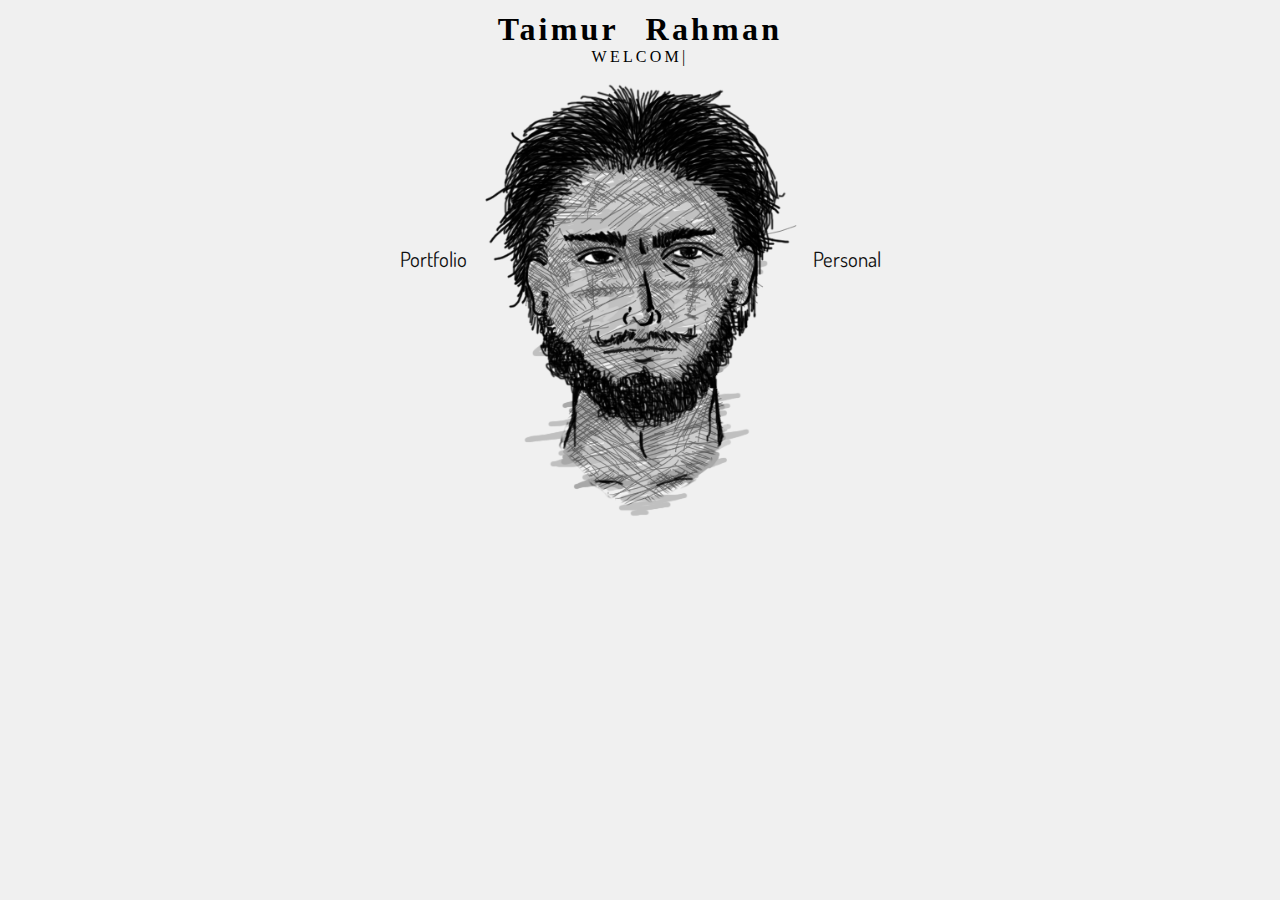
<file: index.html>
<!DOCTYPE html>

<html lang="en">
	<head>
		<!--Title-->
		<title>Taimur Rahman</title>
		<!--Metadata-->
		<meta charset="utf-8">
		<meta name="description" content="Just a website for myself.">
		<meta name="keywords" content="Taimur,Rahman,Websight">
		<meta name="author" content="Taimur Rahman">
		<meta name="viewport" content="width=device-width, initial-scale=1.0">
		<!--Favicons-->
		<link rel="apple-touch-icon" sizes="57x57" href="/Resources/icons/apple-icon-57x57.png">
		<link rel="apple-touch-icon" sizes="60x60" href="/Resources/icons/apple-icon-60x60.png">
		<link rel="apple-touch-icon" sizes="72x72" href="/Resources/icons/apple-icon-72x72.png">
		<link rel="apple-touch-icon" sizes="76x76" href="/Resources/icons/apple-icon-76x76.png">
		<link rel="apple-touch-icon" sizes="114x114" href="/Resources/icons/apple-icon-114x114.png">
		<link rel="apple-touch-icon" sizes="120x120" href="/Resources/icons/apple-icon-120x120.png">
		<link rel="apple-touch-icon" sizes="144x144" href="/Resources/icons/apple-icon-144x144.png">
		<link rel="apple-touch-icon" sizes="152x152" href="/Resources/icons/apple-icon-152x152.png">
		<link rel="apple-touch-icon" sizes="180x180" href="/Resources/icons/apple-icon-180x180.png">
		<link rel="icon" type="image/png" sizes="192x192"  href="/Resources/icons/android-icon-192x192.png">
		<link rel="icon" type="image/png" sizes="32x32" href="/Resources/icons/favicon-32x32.png">
		<link rel="icon" type="image/png" sizes="96x96" href="/Resources/icons/favicon-96x96.png">
		<link rel="icon" type="image/png" sizes="16x16" href="/Resources/icons/favicon-16x16.png">
		<link rel="manifest" href="/Resources/icons/manifest.json">
		<meta name="msapplication-TileColor" content="#ffffff">
		<meta name="msapplication-TileImage" content="/Resources/icons/ms-icon-144x144.png">
		<meta name="theme-color" content="#ffffff">
		<!--Google Fonts-->
		<link href="https://fonts.googleapis.com/css?family=Dosis|Old+Standard+TT" rel="stylesheet"> 
		<!--Font-Awesome-->
		<link rel="stylesheet" href="https://use.fontawesome.com/releases/v5.2.0/css/all.css" integrity="sha384-hWVjflwFxL6sNzntih27bfxkr27PmbbK/iSvJ+a4+0owXq79v+lsFkW54bOGbiDQ" crossorigin="anonymous">
		<!--Animate.CSS-->
		<link rel="stylesheet" href="https://cdnjs.cloudflare.com/ajax/libs/animate.css/3.7.0/animate.css" integrity="sha256-gVCm5mRCmW9kVgsSjQ7/5TLtXqvfCoxhdsjE6O1QLm8=" crossorigin="anonymous" />
		<!--My CSS-->
		<link type="text/css" rel="stylesheet" href="style.css" />
	</head>
	
	<body id="landpage">
	<!--Welcome to my websight.-->
		<div class="heading animated fadeIn">
			<h1>Taimur Rahman</h1>
			<p><span id="words"></span><span id="cursor" class="animated">|</span></p>
		</div>
		<div class="body">
			<div class="portfolio animated fadeInLeft">
				<a href="portfolio.html">Portfolio</a>
			</div>
			<div class="my-picture">
				<img alt="" class="animated fadeIn delay-3s" id="colour" width="414" src="/Resources/LAYER1.png">
				<img alt="" class="animated fadeIn" id="outline" width="414" src="/Resources/LAYER2.png">
				<img alt="" class="animated fadeIn delay-2s" id="shade" width="414" src="/Resources/LAYER3.png">
				<img alt="" class="animated fadeIn" id="eyes" width="414" src="/Resources/LAYER4.png">
				<img alt="A picture of my face that I drew" class="animated" id="done" width="414" src="/Resources/DONE.png">
			</div>
			<div class="personal animated fadeInRight">
				<a href="personal.html">Personal</a>
			</div>
		</div>
		<!--Links-->
		<div class="footer animated zoomIn">	
			<!--Github-->
			<a target="_blank" href="https://github.com/TimeRamen"><i title="Github" class="fab fa-github"></i></a>
			<!--LinkedIn-->
			<a target="_blank" href="https://www.linkedin.com/in/taimurrahman/"><i title="LinkedIn" class="fab fa-linkedin-in"></i></a>
			<!--Email-->
			<a target="_blank" href="mailto:taimurrahman98@gmail.com"><i title="Email" class="far fa-envelope"></i></a>
			<!--Telegram-->
			<a target="_blank" href="https://t.me/taimurrahman"><i title="Telegram" class="fab fa-telegram-plane"></i></a>
		</div>
		<script type="text/javascript" src="script.js"></script>
	</body>

</html>
</file>
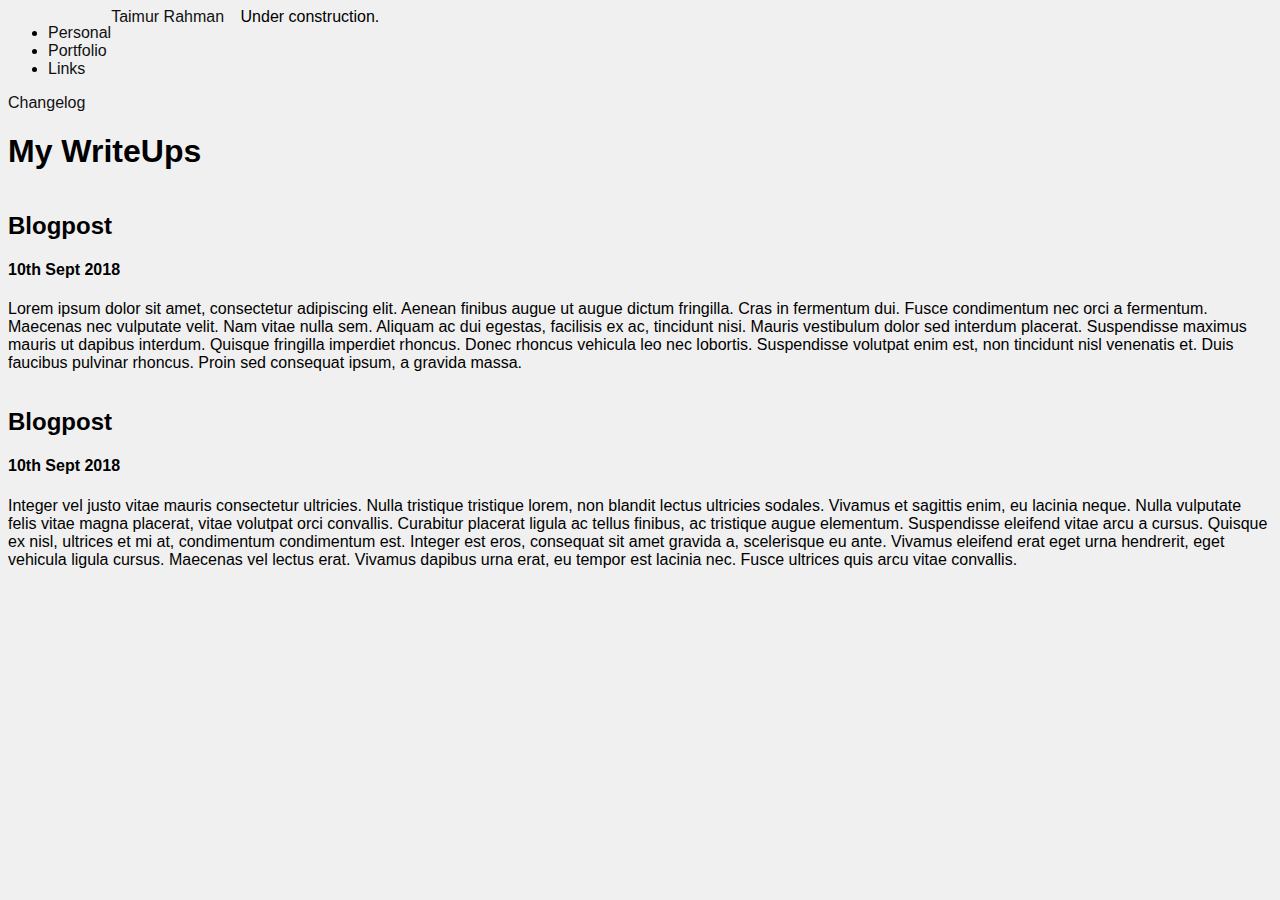
<file: blog.html>
<!DOCTYPE html>

<html>
<head>
	<!--Title-->
	<title>Taimur Rahman</title>
	<!--Metadata-->
	<meta charset="utf-8">
	<meta name="description" content="Just a website for myself.">
	<meta name="author" content="Taimur Rahman">
	<!--Favicon-->
	<link rel="shortcut icon" href="/Resources/favicon.ico" type="image/x-icon">
	<link rel="icon" href="/Resources/favicon.ico" type="image/x-icon">
	<!--Bootstrap CSS-->
	<link rel="stylesheet" href="https://stackpath.bootstrapcdn.com/bootstrap/4.1.3/css/bootstrap.min.css" integrity="sha384-MCw98/SFnGE8fJT3GXwEOngsV7Zt27NXFoaoApmYm81iuXoPkFOJwJ8ERdknLPMO" crossorigin="anonymous">
	<!--Font-Awesome-->
	<link rel="stylesheet" href="https://use.fontawesome.com/releases/v5.2.0/css/all.css" integrity="sha384-hWVjflwFxL6sNzntih27bfxkr27PmbbK/iSvJ+a4+0owXq79v+lsFkW54bOGbiDQ" crossorigin="anonymous">
	<!--Google Font Asap Condensed-->
	<link href="https://fonts.googleapis.com/css?family=Asap+Condensed" rel="stylesheet">
	<!--My CSS-->
	<link rel="stylesheet" href="style.css" type="text/css">
		
</head>
<body>
	<!--Default sticky navbar from Bootstrap-->
	<nav class="navbar navbar-expand-md navbar-dark fixed-top bg-dark">
		<div class="container">
			<!--Brand name (in this case its just my name)-->
			<a class="navbar-brand" id="title" href="index.html">Taimur Rahman</a>
			<button class="navbar-toggler" type="button" data-toggle="collapse" data-target="#navbarSupportedContent" aria-controls="navbarSupportedContent" aria-expanded="false" aria-label="Toggle navigation">
			<span class="navbar-toggler-icon"></span>
			</button>
			<!--Any thing inside this div turns into the hamburger icon when resizing-->
			<div class="collapse navbar-collapse" id="navbarSupportedContent">
				<ul class="navbar-nav mr-auto">
					<li class="nav-item">
						<!--If you are a potential friend-->
						<a class="nav-link" href="personal.html">Personal</a>
					</li>
					<li class="nav-item">
						<!--If you are a potential employer-->
						<a class="nav-link" href="portfolio.html">Portfolio</a>
						<!--Trying to implement a breadcrumb
						>
						<a class="nav-link active" href="blog">Blog</a>
						-->
					</li>
					<!--Dropright menu that I made myself :). Doesn't work with too many things inside but gets the job done with a couple icons.-->
					<li class="nav-item dropright" >
						<!--Relevant links to social media and contact-->
						<a class="nav-link dropdown-toggle" id="navbarDropdown" role="button" data-toggle="dropdown" aria-haspopup="true" aria-expanded="false">
						  Links
						</a>
						<div class="dropdown-menu" aria-labelledby="navbarDropdown" id="expandright">
							<!--Email-->
							<a href="mailto:taimurrahman98@gmail.com"><i class="far fa-envelope"></i></a>
							<!--Telegram-->
							<a href="https://t.me/taimurrahman"><i class="fab fa-telegram-plane"></i></a>
							<!--Github-->
							<a href="https://github.com/TimeRamen"><i class="fab fa-github"></i></a>
							<!--LinkedIn-->
							<a href="https://www.linkedin.com/in/taimurrahman/"><i class="fab fa-linkedin-in"></i></a>
							<!--a href="https://www.facebook.com/taimur.rahman.w">  <i class="fab fa-facebook-square"></i></a-->
							<!--a href="https://twitter.com/TaimurRahman98"><i class="fab fa-twitter"></i></a-->
							<!--a href="https://www.deviantart.com/taimurrahman"><i class="fab fa-deviantart"></i></a-->
							
						</div>
					</li>
				</ul>
				<!--Changelog-->
				<nav class="nav nav-masthead justify-content-center">
					<a class="nav-link" href="changelog.html">Changelog</a>
				</nav>
			</div>
		</div>
	</nav>
	
	
	<nav class="navbar warning">
	  <span class="warning-text">
		Under construction.
	  </span>
	</nav>
	
	
	
	<div class="container">
	
	
	
	
		<div class="jumbotron jumbosite" id="blogland">
			<h1>My WriteUps</h1>
		</div>
		
		<div class="row">
			<div class="col-md-6 blogpost">
				<h2>Blogpost</h2>
				<h4>10th Sept 2018</h4>
				<p>Lorem ipsum dolor sit amet, consectetur adipiscing elit. Aenean finibus augue ut augue dictum fringilla. Cras in fermentum dui. Fusce condimentum nec orci a fermentum. Maecenas nec vulputate velit. Nam vitae nulla sem. Aliquam ac dui egestas, facilisis ex ac, tincidunt nisi. Mauris vestibulum dolor sed interdum placerat. Suspendisse maximus mauris ut dapibus interdum. Quisque fringilla imperdiet rhoncus. Donec rhoncus vehicula leo nec lobortis. Suspendisse volutpat enim est, non tincidunt nisl venenatis et. Duis faucibus pulvinar rhoncus. Proin sed consequat ipsum, a gravida massa. </p>
			</div>
			<div class="col-md-6 blogpost">
				<h2>Blogpost</h2>
				<h4>10th Sept 2018</h4>
				<p>Integer vel justo vitae mauris consectetur ultricies. Nulla tristique tristique lorem, non blandit lectus ultricies sodales. Vivamus et sagittis enim, eu lacinia neque. Nulla vulputate felis vitae magna placerat, vitae volutpat orci convallis. Curabitur placerat ligula ac tellus finibus, ac tristique augue elementum. Suspendisse eleifend vitae arcu a cursus. Quisque ex nisl, ultrices et mi at, condimentum condimentum est. Integer est eros, consequat sit amet gravida a, scelerisque eu ante. Vivamus eleifend erat eget urna hendrerit, eget vehicula ligula cursus. Maecenas vel lectus erat. Vivamus dapibus urna erat, eu tempor est lacinia nec. Fusce ultrices quis arcu vitae convallis. </p>
			</div>
		</div>
	
	
	
	
	
	
	
	
	
	
	
	
	</div>
	
	
	
	
	
	<!--jQuery-->
	<script src="https://code.jquery.com/jquery-3.3.1.slim.min.js" integrity="sha384-q8i/X+965DzO0rT7abK41JStQIAqVgRVzpbzo5smXKp4YfRvH+8abtTE1Pi6jizo" crossorigin="anonymous"></script>
	<!--Popper-->
	<script src="https://cdnjs.cloudflare.com/ajax/libs/popper.js/1.14.3/umd/popper.min.js" integrity="sha384-ZMP7rVo3mIykV+2+9J3UJ46jBk0WLaUAdn689aCwoqbBJiSnjAK/l8WvCWPIPm49" crossorigin="anonymous"></script>
	<!--Bootstrap JS-->
	<script src="https://stackpath.bootstrapcdn.com/bootstrap/4.1.3/js/bootstrap.min.js" integrity="sha384-ChfqqxuZUCnJSK3+MXmPNIyE6ZbWh2IMqE241rYiqJxyMiZ6OW/JmZQ5stwEULTy" crossorigin="anonymous"></script>


</body>
</html>
</file>
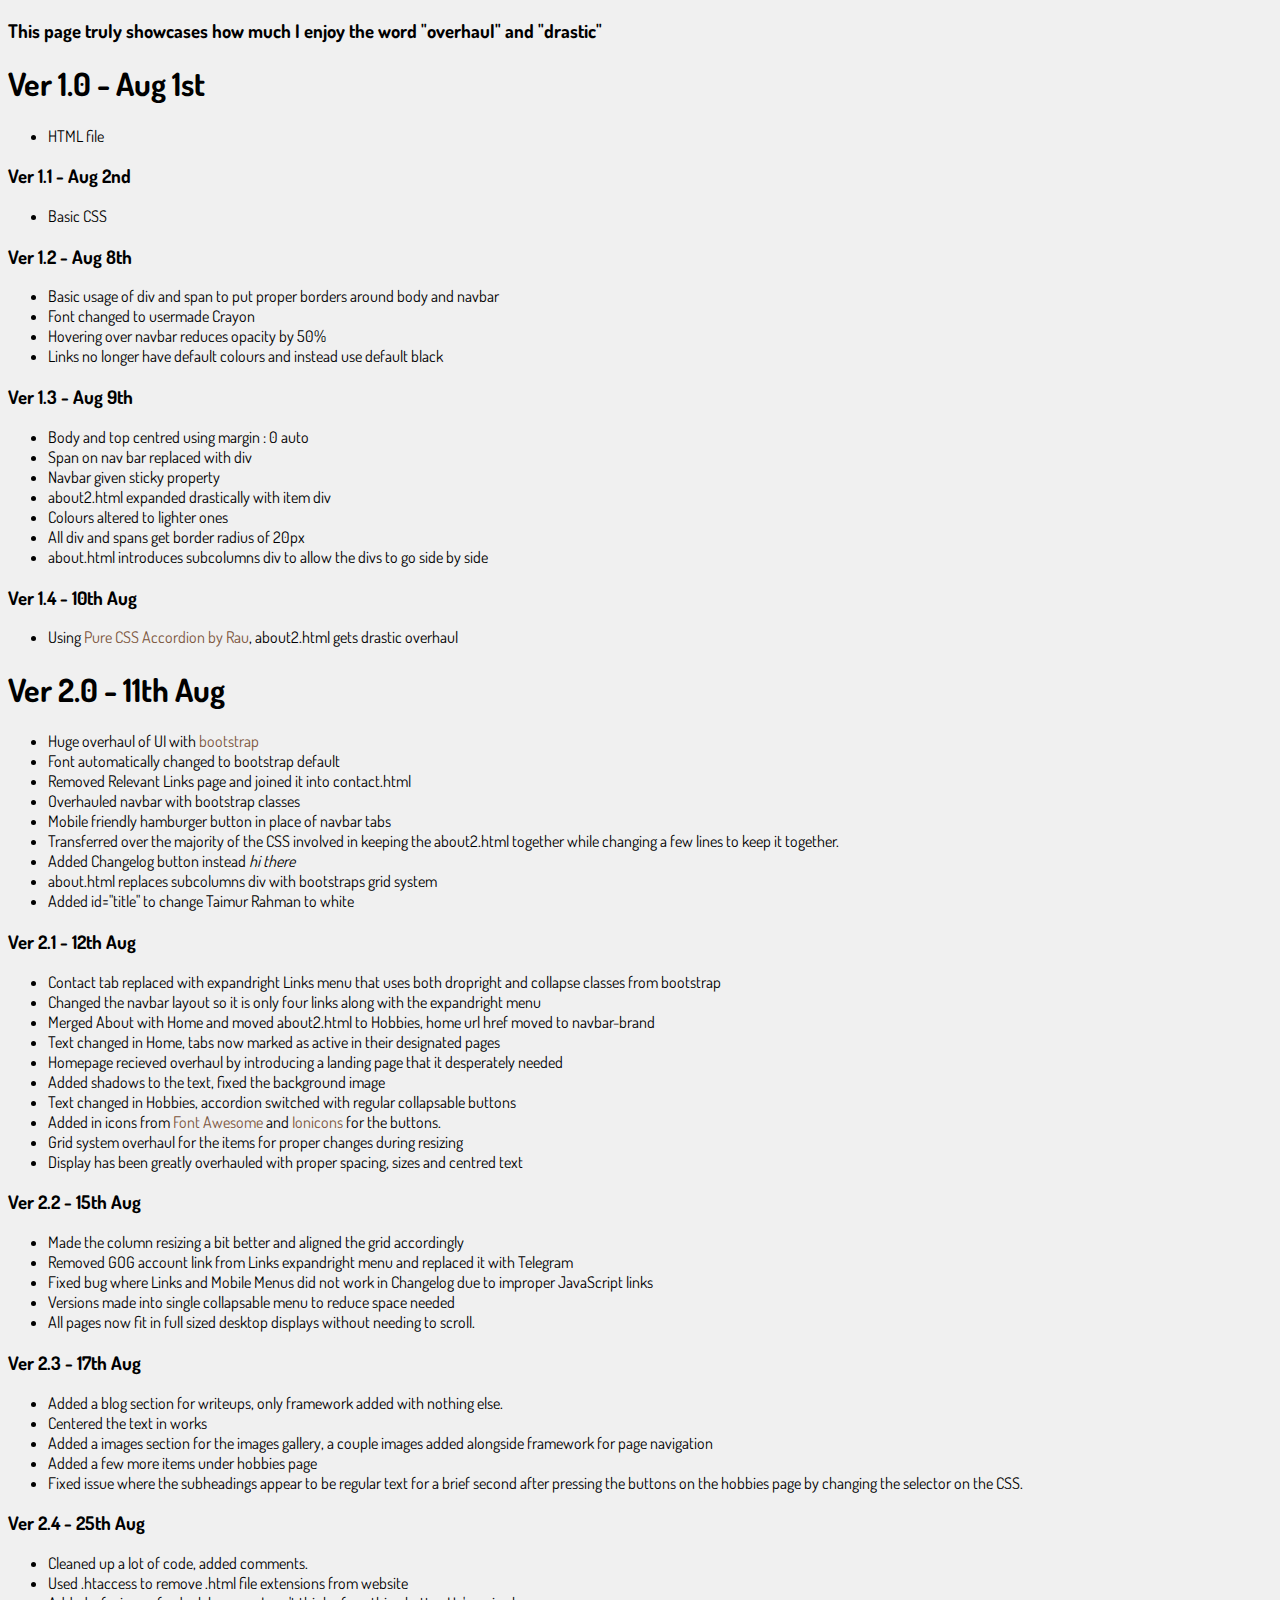
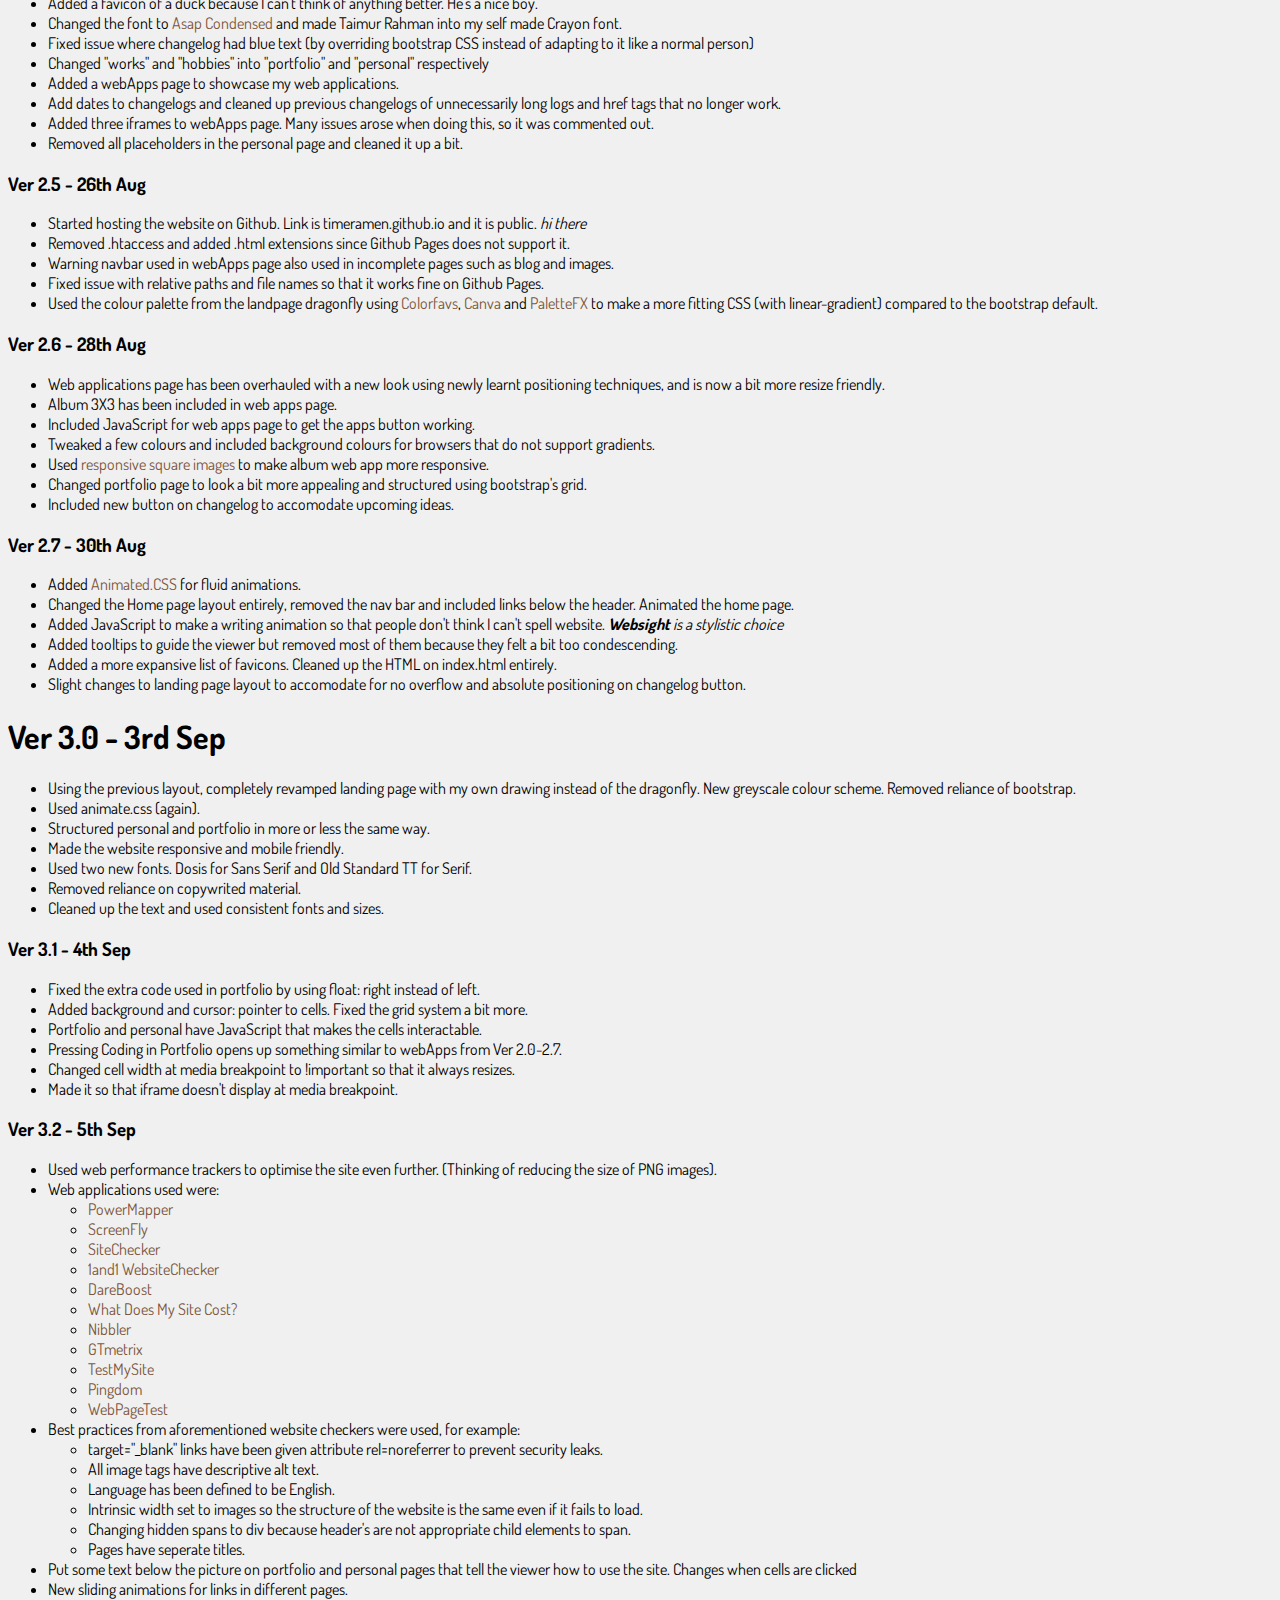
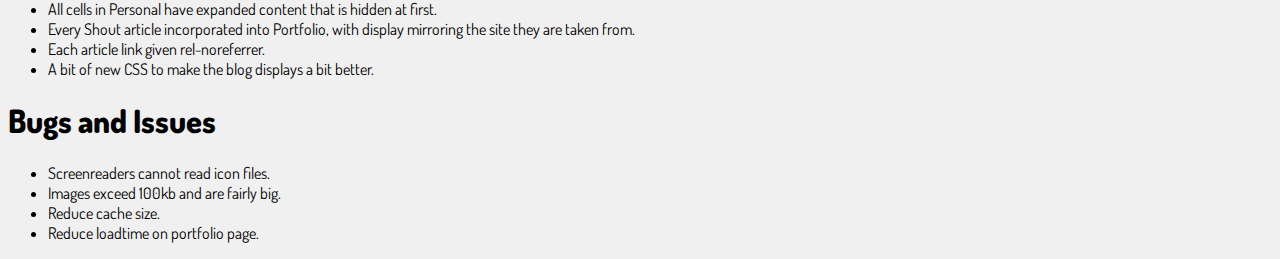
<file: changelog.html>
<!DOCTYPE html>

<html lang="en">
	<head>
		<!--Title-->
		<title>Taimur Rahman</title>
		<!--Metadata-->
		<meta charset="utf-8">
		<meta name="description" content="Just a website for myself.">
		<meta name="keywords" content="Taimur,Rahman,Websight">
		<meta name="author" content="Taimur Rahman">
		<meta name="viewport" content="width=device-width, initial-scale=1.0">
		<!--Favicons-->
		<link rel="apple-touch-icon" sizes="57x57" href="/Resources/icons/apple-icon-57x57.png">
		<link rel="apple-touch-icon" sizes="60x60" href="/Resources/icons/apple-icon-60x60.png">
		<link rel="apple-touch-icon" sizes="72x72" href="/Resources/icons/apple-icon-72x72.png">
		<link rel="apple-touch-icon" sizes="76x76" href="/Resources/icons/apple-icon-76x76.png">
		<link rel="apple-touch-icon" sizes="114x114" href="/Resources/icons/apple-icon-114x114.png">
		<link rel="apple-touch-icon" sizes="120x120" href="/Resources/icons/apple-icon-120x120.png">
		<link rel="apple-touch-icon" sizes="144x144" href="/Resources/icons/apple-icon-144x144.png">
		<link rel="apple-touch-icon" sizes="152x152" href="/Resources/icons/apple-icon-152x152.png">
		<link rel="apple-touch-icon" sizes="180x180" href="/Resources/icons/apple-icon-180x180.png">
		<link rel="icon" type="image/png" sizes="192x192"  href="/Resources/icons/android-icon-192x192.png">
		<link rel="icon" type="image/png" sizes="32x32" href="/Resources/icons/favicon-32x32.png">
		<link rel="icon" type="image/png" sizes="96x96" href="/Resources/icons/favicon-96x96.png">
		<link rel="icon" type="image/png" sizes="16x16" href="/Resources/icons/favicon-16x16.png">
		<link rel="manifest" href="/Resources/icons/manifest.json">
		<meta name="msapplication-TileColor" content="#ffffff">
		<meta name="msapplication-TileImage" content="/Resources/icons/ms-icon-144x144.png">
		<meta name="theme-color" content="#ffffff">
		<!--Google Fonts-->
		<link href="https://fonts.googleapis.com/css?family=Dosis|Old+Standard+TT" rel="stylesheet"> 
		<!--Font-Awesome-->
		<link rel="stylesheet" href="https://use.fontawesome.com/releases/v5.2.0/css/all.css" integrity="sha384-hWVjflwFxL6sNzntih27bfxkr27PmbbK/iSvJ+a4+0owXq79v+lsFkW54bOGbiDQ" crossorigin="anonymous">
		<!--Animate.CSS-->
		<link rel="stylesheet" href="https://cdnjs.cloudflare.com/ajax/libs/animate.css/3.7.0/animate.css" integrity="sha256-gVCm5mRCmW9kVgsSjQ7/5TLtXqvfCoxhdsjE6O1QLm8=" crossorigin="anonymous" />
		<!--My CSS-->
		<link type="text/css" rel="stylesheet" href="style.css" />
	</head>
	<body id="changelog">

	<!--Changelog Page-->
		<h3>This page truly showcases how much I enjoy the word "overhaul" and "drastic"</h3>
		<!--<h1>Ver 1.0-1.4</h1>-->
    			<h1>Ver 1.0 - Aug 1st</h1>
					<ul>
						<li>HTML file</li>
					</ul>
				<h3>Ver 1.1 - Aug 2nd</h3>
					<ul>
						<li>Basic CSS</li>
					</ul>
				<h3>Ver 1.2 - Aug 8th</h3>
					<ul>
						<li>Basic usage of div and span to put proper borders around body and navbar</li>
						<li>Font changed to usermade Crayon</li>
						<li>Hovering over navbar reduces opacity by 50%</li>
						<li>Links no longer have default colours and instead use default black</li>
					</ul>
				<h3>Ver 1.3 - Aug 9th</h3>
					<ul>
						<li>Body and top centred using margin : 0 auto</li>
						<li>Span on nav bar replaced with div</li>
						<li>Navbar given sticky property</li>
						<li>about2.html expanded drastically with item div</li>
						<li>Colours altered to lighter ones</li>
						<li>All div and spans get border radius of 20px</li>
						<li>about.html introduces subcolumns div to allow the divs to go side by side</li>
					</ul>
				<h3>Ver 1.4 - 10th Aug</h3>
					<ul>
						<li>Using <a target="_blank" rel=noreferrer href="https://codepen.io/raubaca/pen/PZzpVe">Pure CSS Accordion by Rau</a>, about2.html gets drastic overhaul</li>
					</ul>
			<h1>Ver 2.0 - 11th Aug</h1>
				<ul>
					<li>Huge overhaul of UI with <a target="_blank" rel=noreferrer href="https://getbootstrap.com">bootstrap</a></li>
					<li>Font automatically changed to bootstrap default</li>
					<li>Removed Relevant Links page and joined it into contact.html</li>
					<li>Overhauled navbar with bootstrap classes</li>
					<li>Mobile friendly hamburger button in place of navbar tabs</li>
					<li>Transferred over the majority of the CSS involved in keeping the about2.html together while changing a few lines to keep it together.</li>
					<li>Added Changelog button instead <em>hi there</em></li>
					<li>about.html replaces subcolumns div with bootstraps grid system</li>
					<li>Added id="title" to change Taimur Rahman to white</li>
				</ul>
				
			<h3>Ver 2.1 - 12th Aug</h3>
				<ul>
					<li>Contact tab replaced with expandright Links menu that uses both dropright and collapse classes from bootstrap</li>
					<li>Changed the navbar layout so it is only four links along with the expandright menu</li>
					<li>Merged About with Home and moved about2.html to Hobbies, home url href moved to navbar-brand</li>
					<li>Text changed in Home, tabs now marked as active in their designated pages</li>
					<li>Homepage recieved overhaul by introducing a landing page that it desperately needed</li>
					<li>Added shadows to the text, fixed the background image</li>
					<li>Text changed in Hobbies, accordion switched with regular collapsable buttons</li>
					<li>Added in icons from <a target="_blank" rel=noreferrer href="https://fontawesome.com/">Font Awesome</a> and <a target="_blank" rel=noreferrer href="https://ionicons.com/">Ionicons</a> for the buttons.</li>
					<li>Grid system overhaul for the items for proper changes during resizing</li>
					<li>Display has been greatly overhauled with proper spacing, sizes and centred text</li>
				</ul>	
			<h3>Ver 2.2 - 15th Aug</h3>
				<ul>
					<li>Made the column resizing a bit better and aligned the grid accordingly</li>
					<li>Removed GOG account link from Links expandright menu and replaced it with Telegram</li>
					<li>Fixed bug where Links and Mobile Menus did not work in Changelog due to improper JavaScript links</li>
					<li>Versions made into single collapsable menu to reduce space needed</li>
					<li>All pages now fit in full sized desktop displays without needing to scroll.</li>
				</ul>	
			<h3>Ver 2.3 - 17th Aug</h3>
				<ul>
					<li>Added a blog section for writeups, only framework added with nothing else.</li>
					<li>Centered the text in works</li>
					<li>Added a images section for the images gallery, a couple images added alongside framework for page navigation</li>
					<li>Added a few more items under hobbies page</li>
					<li>Fixed issue where the subheadings appear to be regular text for a brief second after pressing the buttons on the hobbies page by changing the selector on the CSS.</li>
				</ul>
			<h3>Ver 2.4 - 25th Aug</h3>
				<ul>
					<li>Cleaned up a lot of code, added comments.</li>
					<li>Used .htaccess to remove .html file extensions from website</li>
					<li>Added a favicon of a duck because I can't think of anything better. He's a nice boy.</li>
					<li>Changed the font to <a target="_blank" rel=noreferrer href="https://fonts.google.com/specimen/Asap+Condensed">Asap Condensed</a> and made Taimur Rahman into my self made Crayon font.</li>
					<li>Fixed issue where changelog had blue text (by overriding bootstrap CSS instead of adapting to it like a normal person)</li>
					<li>Changed "works" and "hobbies" into "portfolio" and "personal" respectively</li>
					<li>Added a webApps page to showcase my web applications.</li>
					<li>Add dates to changelogs and cleaned up previous changelogs of unnecessarily long logs and href tags that no longer work.</li>
					<li>Added three iframes to webApps page. Many issues arose when doing this, so it was commented out.</li>
					<li>Removed all placeholders in the personal page and cleaned it up a bit.</li>
				</ul>
			<h3>Ver 2.5 - 26th Aug</h3>
				<ul>
					<li>Started hosting the website on Github. Link is timeramen.github.io and it is public. <em>hi there</em></li>
					<li>Removed .htaccess and added .html extensions since Github Pages does not support it.</li>
					<li>Warning navbar used in webApps page also used in incomplete pages such as blog and images.</li>
					<li>Fixed issue with relative paths and file names so that it works fine on Github Pages.</li>
					<li>Used the colour palette from the landpage dragonfly using  <a target="_blank" rel=noreferrer href="http://www.colorfavs.com/palettes/128482/">Colorfavs</a>, <a target="_blank" rel=noreferrer href="https://www.canva.com/color-palette/">Canva</a> and <a target="_blank" rel=noreferrer href="http://www.palettefx.com/">PaletteFX</a> to make a more fitting CSS (with linear-gradient) compared to the bootstrap default.</li>
				</ul>
			<h3>Ver 2.6 - 28th Aug</h3>
				<ul>
					<li>Web applications page has been overhauled with a new look using newly learnt positioning techniques, and is now a bit more resize friendly.</li>
					<li>Album 3X3 has been included in web apps page.</li>
					<li>Included JavaScript for web apps page to get the apps button working.</li>
					<li>Tweaked a few colours and included background colours for browsers that do not support gradients.</li>
					<li>Used <a target="_blank" rel=noreferrer href="https://jsfiddle.net/mles/wsq489o0/embedded/result/">responsive square images</a> to make album web app more responsive.</li>
					<li>Changed portfolio page to look a bit more appealing and structured using bootstrap's grid.</li>
					<li>Included new button on changelog to accomodate upcoming ideas.</li>
				</ul>
			<h3>Ver 2.7 - 30th Aug</h3>
					<ul>
						<li>Added <a target="_blank" rel=noreferrer href="https://daneden.github.io/animate.css/">Animated.CSS</a> for fluid animations.</li>
						<li>Changed the Home page layout entirely, removed the nav bar and included links below the header. Animated the home page.</li>
						<li>Added JavaScript to make a writing animation so that people don't think I can't spell website. <em><strong>Websight</strong> is a stylistic choice</em></li>
						<li>Added tooltips to guide the viewer but removed most of them because they felt a bit too condescending.</li>
						<li>Added a more expansive list of favicons. Cleaned up the HTML on index.html entirely.</li>
						<li>Slight changes to landing page layout to accomodate for no overflow and absolute positioning on changelog button.</li>
					</ul>
			<h1>Ver 3.0 - 3rd Sep</h1>
				<ul>
					<li>Using the previous layout, completely revamped landing page with my own drawing instead of the dragonfly. New greyscale colour scheme. Removed reliance of bootstrap.</li>
					<li>Used animate.css (again).</li>
					<li>Structured personal and portfolio in more or less the same way.</li>
					<li>Made the website responsive and mobile friendly.</li>
					<li>Used two new fonts. Dosis for Sans Serif and Old Standard TT for Serif.</li>
					<li>Removed reliance on copywrited material.</li>
					<li>Cleaned up the text and used consistent fonts and sizes.</li>
				</ul>
			<h3>Ver 3.1 - 4th Sep</h3>
				<ul>
					<li>Fixed the extra code used in portfolio by using float: right instead of left.</li>
					<li>Added background and cursor: pointer to cells. Fixed the grid system a bit more.</li>
					<li>Portfolio and personal have JavaScript that makes the cells interactable.</li>
					<li>Pressing Coding in Portfolio opens up something similar to webApps from Ver 2.0-2.7.</li>
					<li>Changed cell width at media breakpoint to !important so that it always resizes.</li>
					<li>Made it so that iframe doesn't display at media breakpoint.</li>
				</ul>
			<h3>Ver 3.2 - 5th Sep</h3>
				<ul>
					<li>Used web performance trackers to optimise the site even further. (Thinking of reducing the size of PNG images).</li>
					<li>Web applications used were:
						<ul>
							<li><a href="https://www.powermapper.com/" target="_blank" rel=noreferrer>PowerMapper</a></li>
							<li><a href="http://quirktools.com/screenfly/" target="_blank" rel=noreferrer>ScreenFly</a></li>
							<li><a href="https://sitechecker.pro/" target="_blank" rel=noreferrer>SiteChecker</a></li>
							<li><a href="https://www.1and1.com/website-checker" target="_blank" rel=noreferrer>1and1 WebsiteChecker</a></li>
							<li><a href="https://www.dareboost.com/en" target="_blank" rel=noreferrer>DareBoost</a></li>
							<li><a href="https://whatdoesmysitecost.com/" target="_blank" rel=noreferrer>What Does My Site Cost?</a></li>
							<li><a href="http://nibbler.silktide.com/en" target="_blank" rel=noreferrer>Nibbler</a></li>
							<li><a href="https://gtmetrix.com/" target="_blank" rel=noreferrer>GTmetrix</a></li>
							<li><a href="https://testmysite.withgoogle.com/intl/en-gb" target="_blank" rel=noreferrer>TestMySite</a></li>
							<li><a href="https://tools.pingdom.com/" target="_blank" rel=noreferrer>Pingdom</a></li>
							<li><a href="https://www.webpagetest.org/" target="_blank" rel=noreferrer>WebPageTest</a></li>
						</ul>
					</li>
					<li>Best practices from aforementioned website checkers were used, for example:
						<ul>
							<li>target="_blank" links have been given attribute rel=noreferrer to prevent security leaks.</li>
							<li>All image tags have descriptive alt text.</li>
							<li>Language has been defined to be English.</li>
							<li>Intrinsic width set to images so the structure of the website is the same even if it fails to load.</li>
							<li>Changing hidden spans to div because header's are not appropriate child elements to span.</li>
							<li>Pages have seperate titles.</li>
						</ul>
					</li>
					<li>Put some text below the picture on portfolio and personal pages that tell the viewer how to use the site. Changes when cells are clicked</li>
					<li>New sliding animations for links in different pages.</li>
					<li>All cells in Personal have expanded content that is hidden at first.</li>
					<li>Every Shout article incorporated into Portfolio, with display mirroring the site they are taken from.</li>
					<li>Each article link given rel-noreferrer.</li>
					<li>A bit of new CSS to make the blog displays a bit better.</li>
				</ul>
			<h1><strong>Bugs and Issues</strong></h1>
				<ul>
					<li>Screenreaders cannot read icon files.</li>
					<li>Images exceed 100kb and are fairly big.</li>
					<li>Reduce cache size.</li>
					<li>Reduce loadtime on portfolio page.</li>
				</ul>

	</body>
</html>
</file>
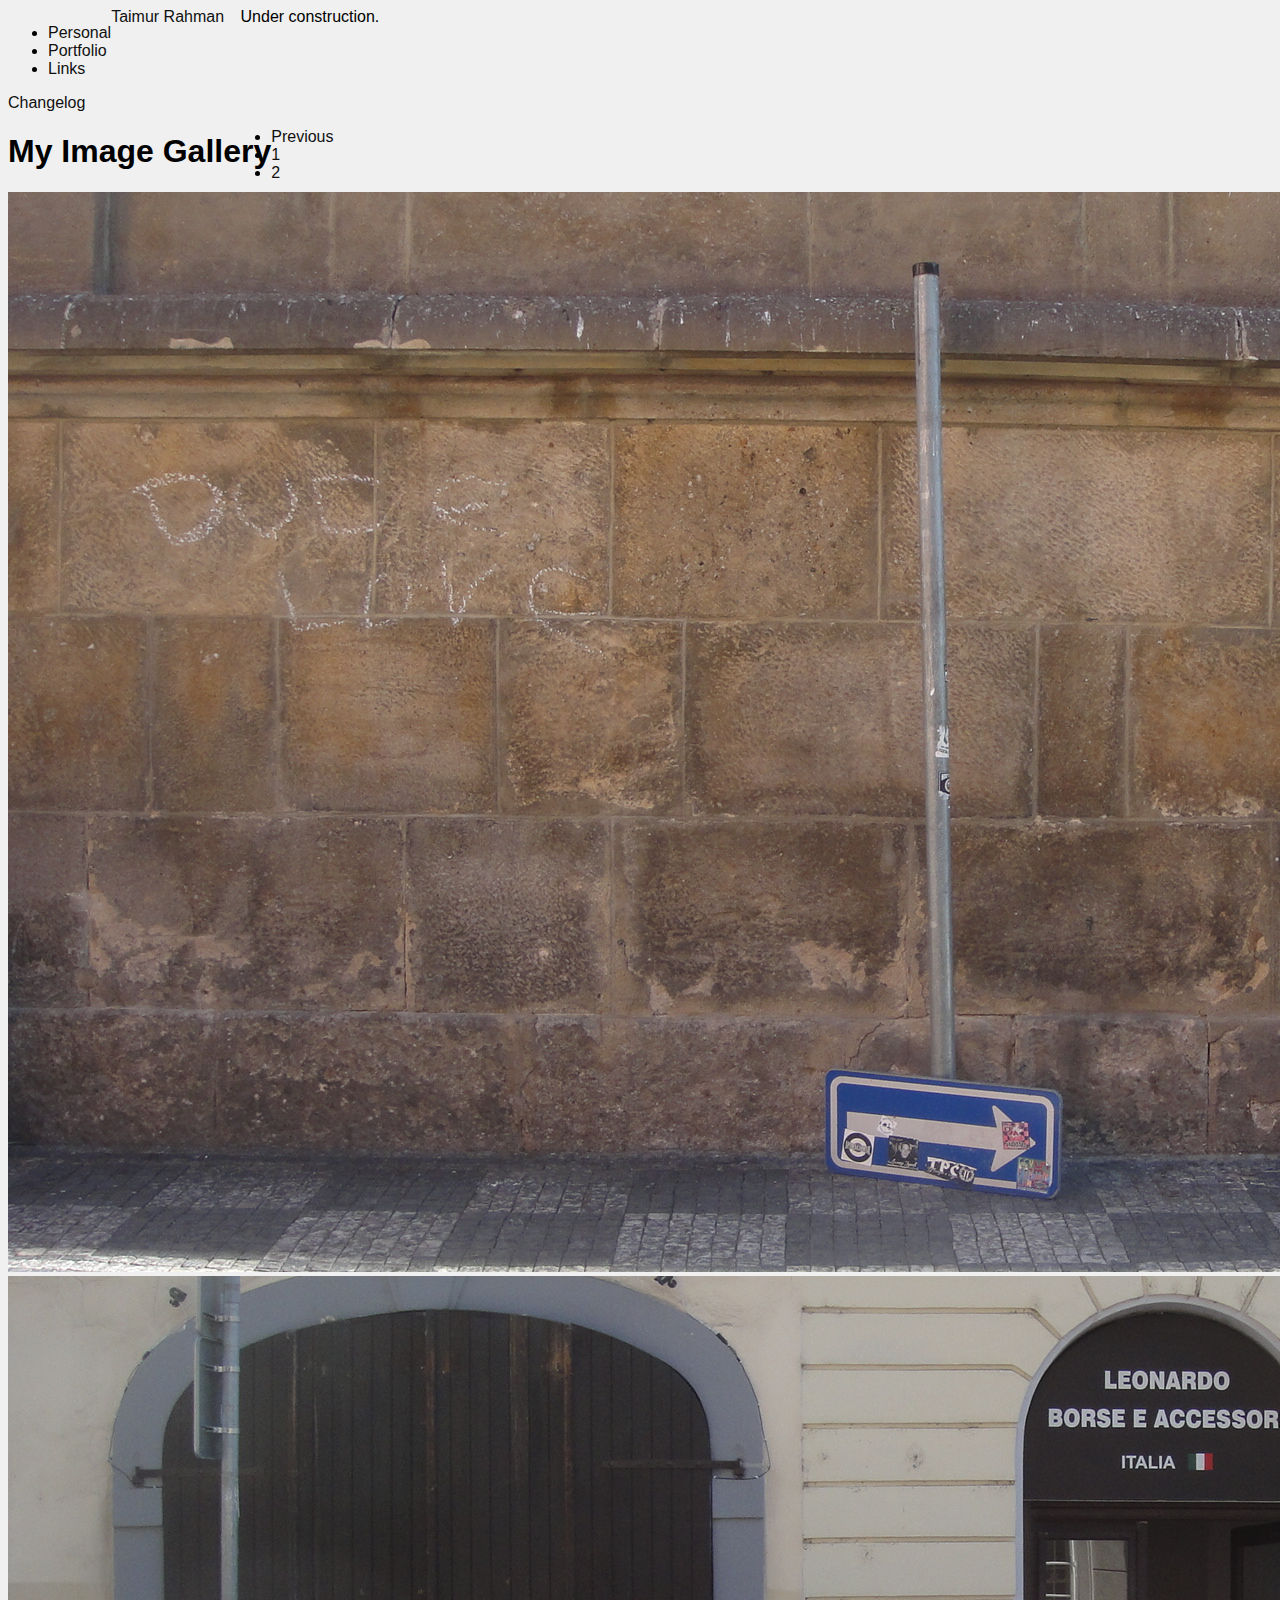
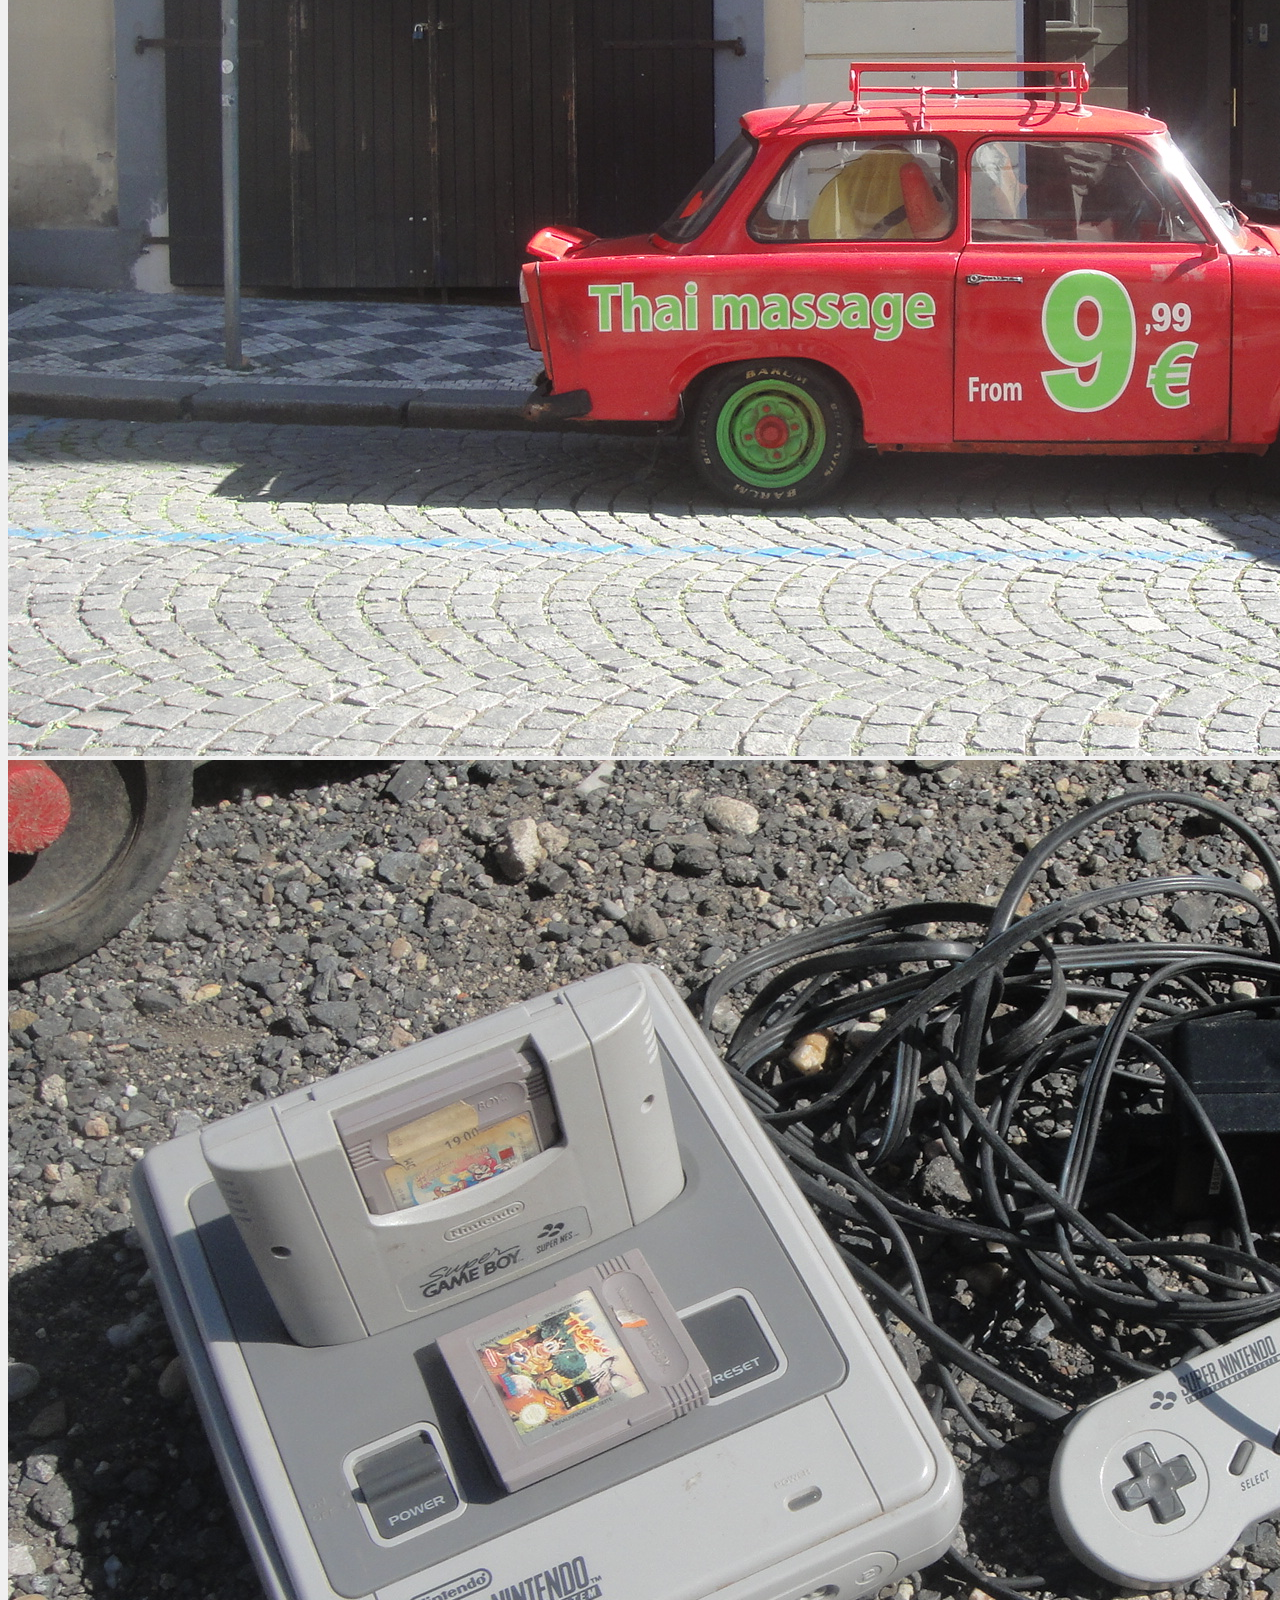
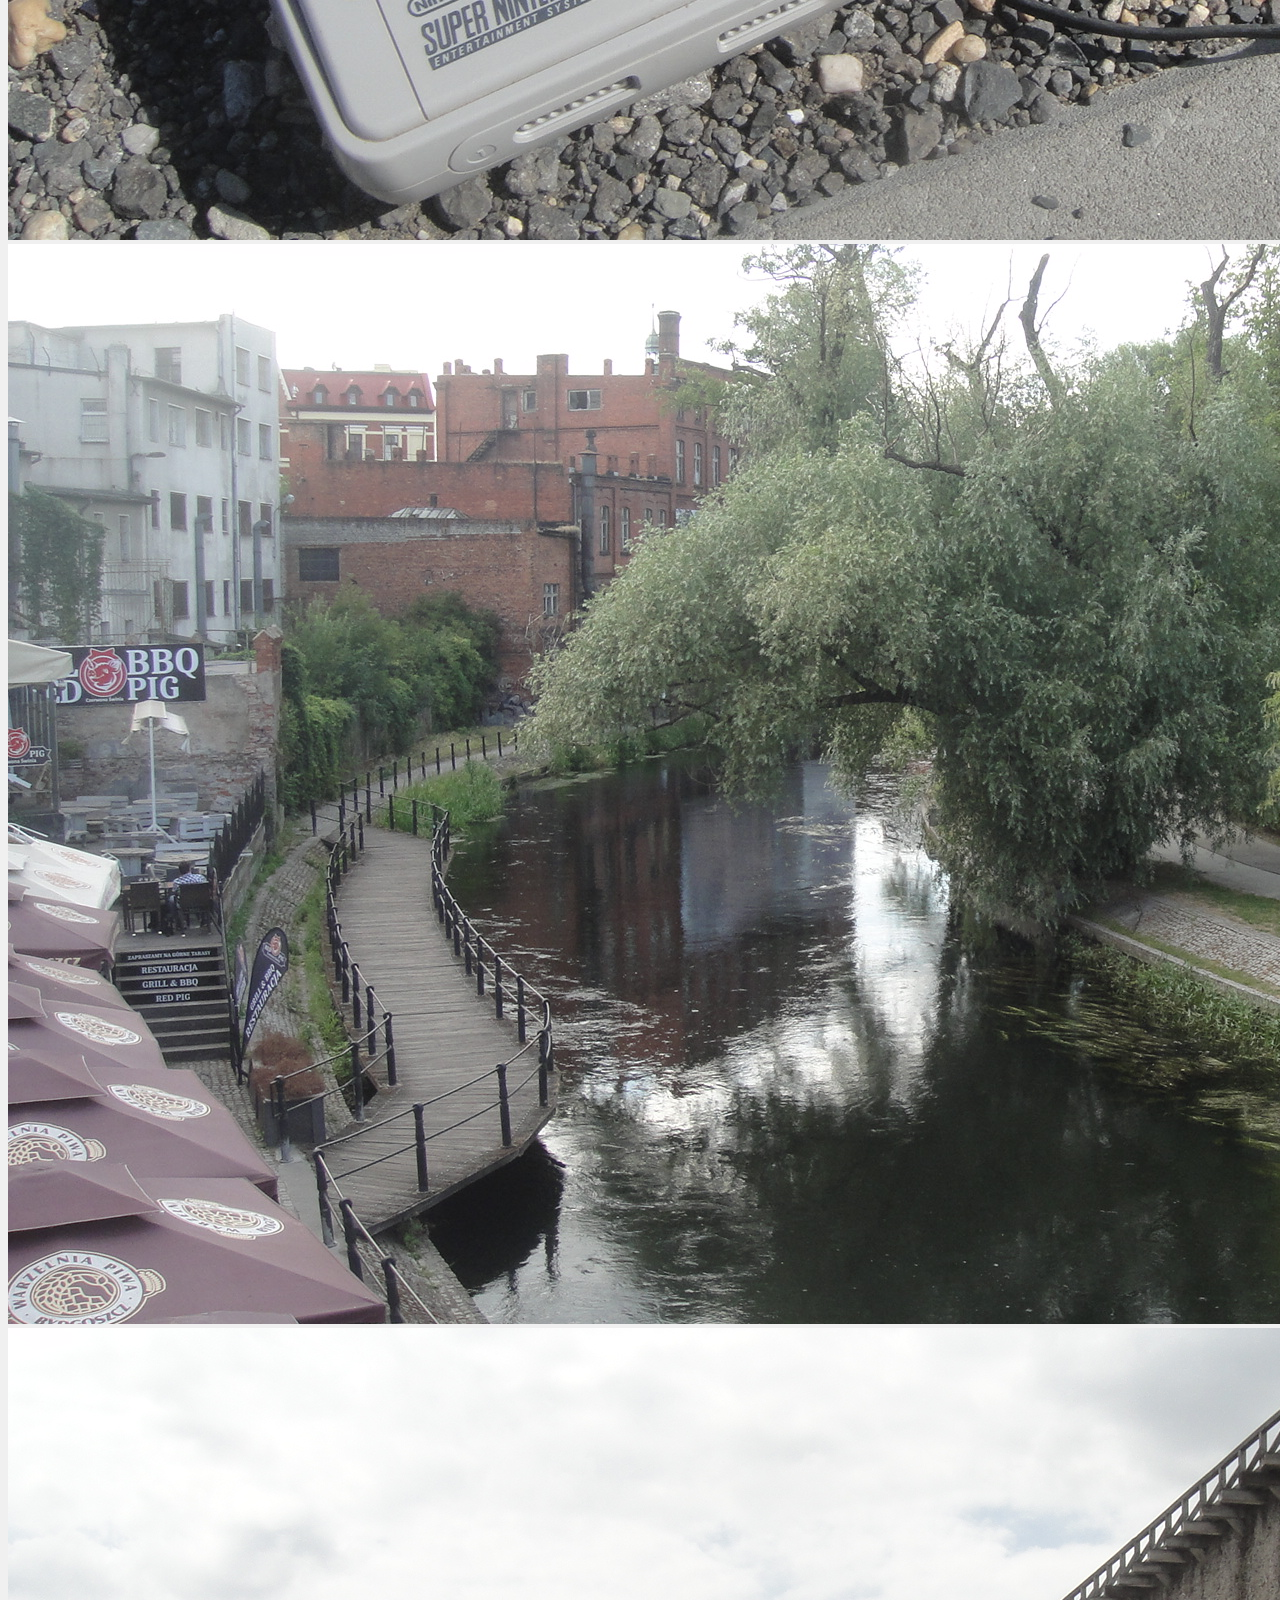
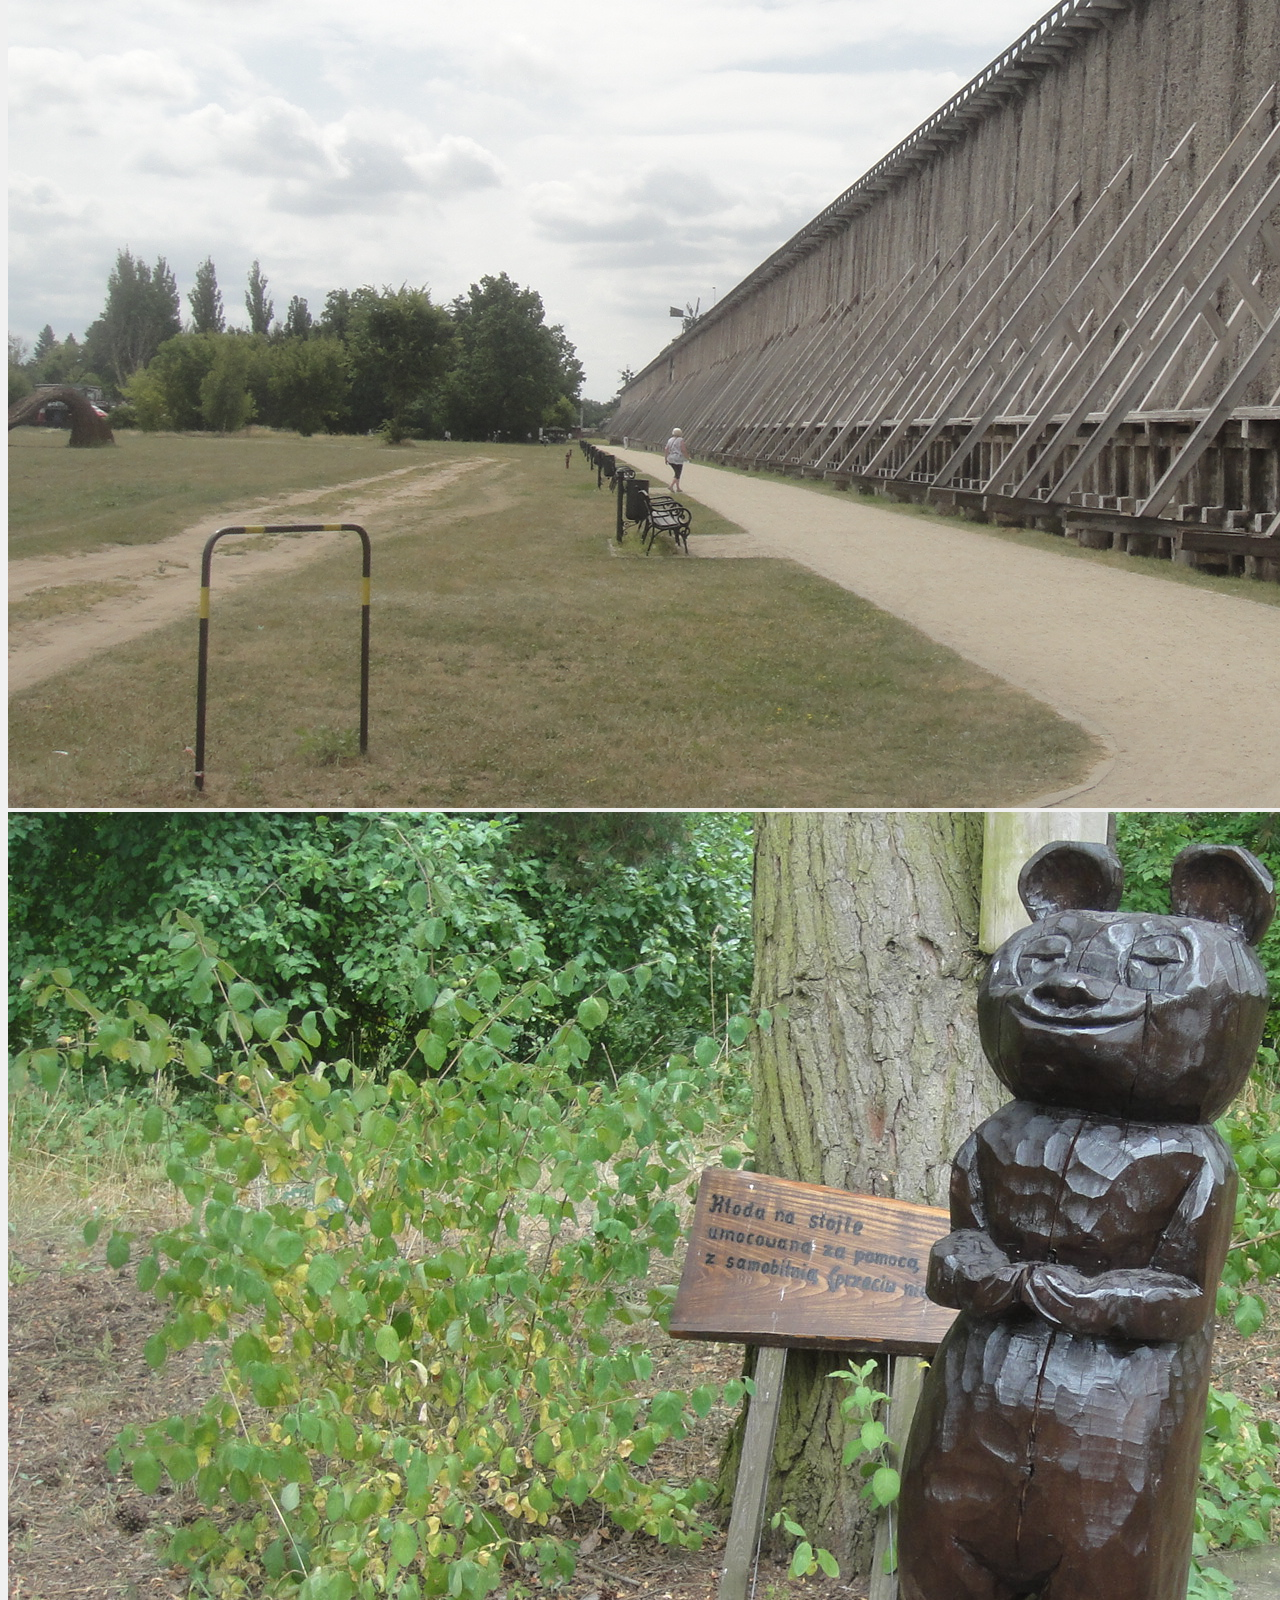
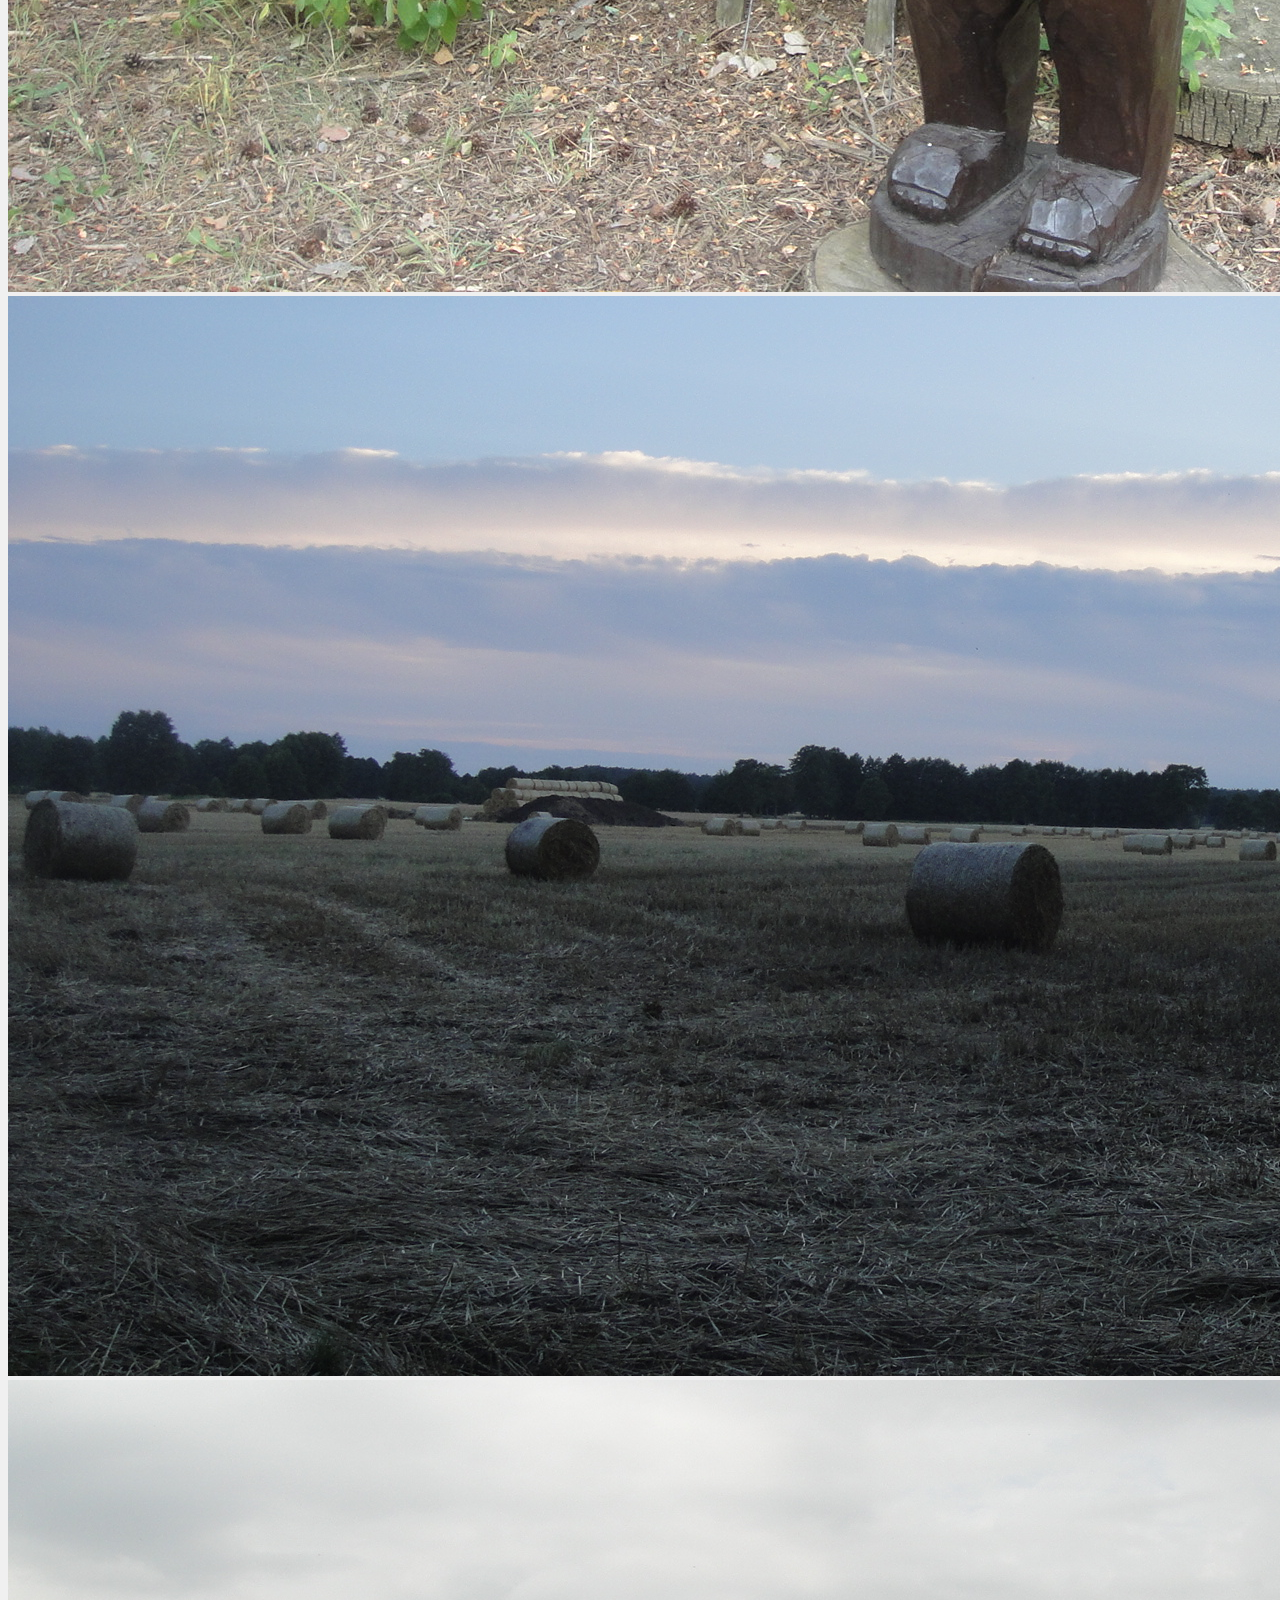
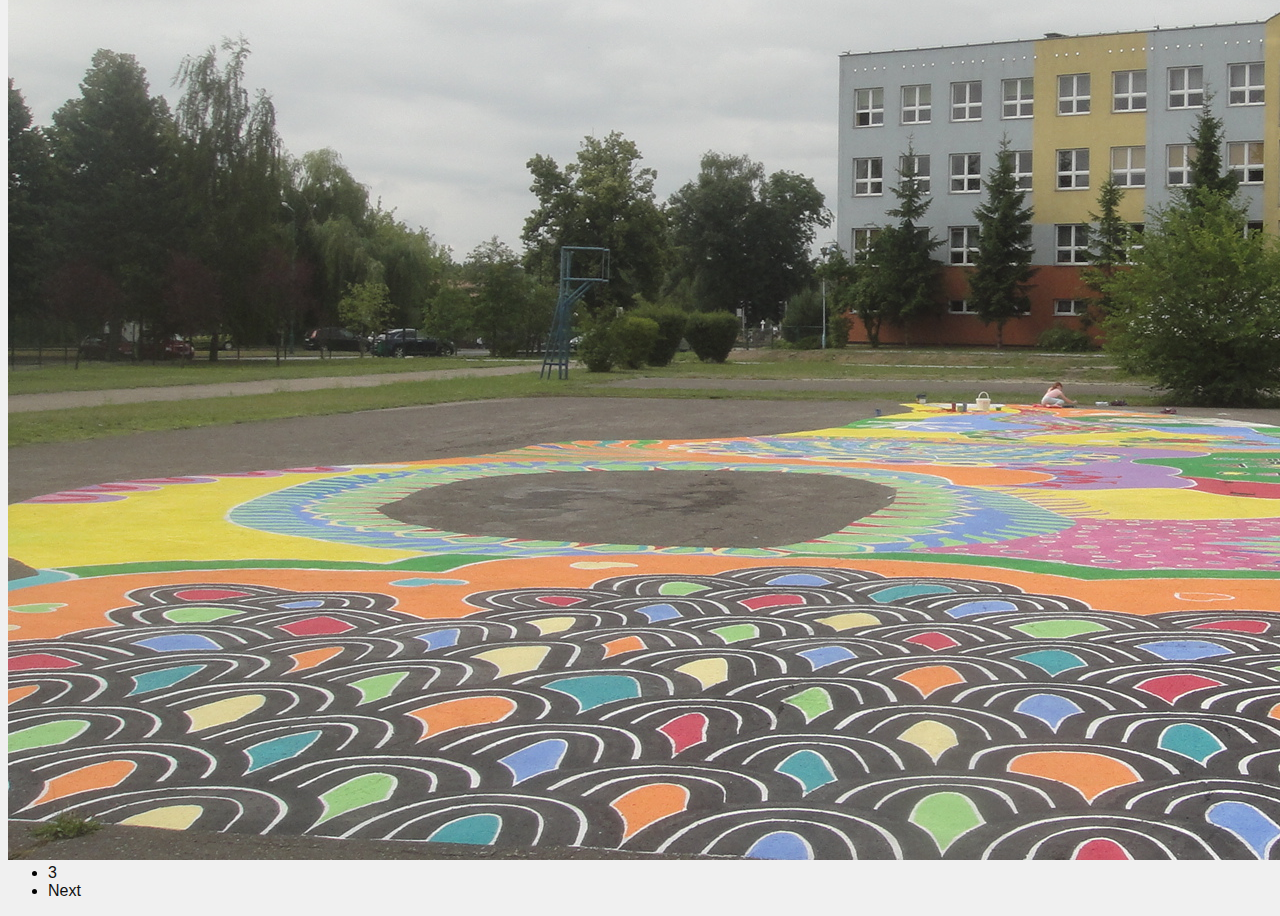
<file: images.html>
<!DOCTYPE html>

<html>
<head>
	<!--Title-->
	<title>Taimur Rahman</title>
	<!--Metadata-->
	<meta charset="utf-8">
	<meta name="description" content="Just a website for myself.">
	<meta name="author" content="Taimur Rahman">
	<!--Favicon-->
	<link rel="shortcut icon" href="/Resources/favicon.ico" type="image/x-icon">
	<link rel="icon" href="/Resources/favicon.ico" type="image/x-icon">
	<!--Bootstrap CSS-->
	<link rel="stylesheet" href="https://stackpath.bootstrapcdn.com/bootstrap/4.1.3/css/bootstrap.min.css" integrity="sha384-MCw98/SFnGE8fJT3GXwEOngsV7Zt27NXFoaoApmYm81iuXoPkFOJwJ8ERdknLPMO" crossorigin="anonymous">
	<!--Font-Awesome-->
	<link rel="stylesheet" href="https://use.fontawesome.com/releases/v5.2.0/css/all.css" integrity="sha384-hWVjflwFxL6sNzntih27bfxkr27PmbbK/iSvJ+a4+0owXq79v+lsFkW54bOGbiDQ" crossorigin="anonymous">
	<!--Google Font Asap Condensed-->
	<link href="https://fonts.googleapis.com/css?family=Asap+Condensed" rel="stylesheet">
	<!--My CSS-->
	<link rel="stylesheet" href="style.css" type="text/css">
		
</head>
<body>	
	
	
	<!--Default sticky navbar from Bootstrap-->
	<nav class="navbar navbar-expand-md navbar-dark fixed-top bg-dark">
		<div class="container">
			<!--Brand name (in this case its just my name)-->
			<a class="navbar-brand" id="title" href="index.html">Taimur Rahman</a>
			<button class="navbar-toggler" type="button" data-toggle="collapse" data-target="#navbarSupportedContent" aria-controls="navbarSupportedContent" aria-expanded="false" aria-label="Toggle navigation">
			<span class="navbar-toggler-icon"></span>
			</button>
			<!--Any thing inside this div turns into the hamburger icon when resizing-->
			<div class="collapse navbar-collapse" id="navbarSupportedContent">
				<ul class="navbar-nav mr-auto">
					<li class="nav-item">
						<!--If you are a potential friend-->
						<a class="nav-link" href="personal.html">Personal</a>
					</li>
					<li class="nav-item">
						<!--If you are a potential employer-->
						<a class="nav-link" href="portfolio.html">Portfolio</a>
						<!--Trying to implement a breadcrumb
						>
						<a class="nav-link active" href="img">Images</a>
						-->
					</li>
					<!--Dropright menu that I made myself :). Doesn't work with too many things inside but gets the job done with a couple icons.-->
					<li class="nav-item dropright" >
						<!--Relevant links to social media and contact-->
						<a class="nav-link dropdown-toggle" id="navbarDropdown" role="button" data-toggle="dropdown" aria-haspopup="true" aria-expanded="false">
						  Links
						</a>
						<div class="dropdown-menu" aria-labelledby="navbarDropdown" id="expandright">
							<!--Email-->
							<a href="mailto:taimurrahman98@gmail.com"><i class="far fa-envelope"></i></a>
							<!--Telegram-->
							<a href="https://t.me/taimurrahman"><i class="fab fa-telegram-plane"></i></a>
							<!--Github-->
							<a href="https://github.com/TimeRamen"><i class="fab fa-github"></i></a>
							<!--LinkedIn-->
							<a href="https://www.linkedin.com/in/taimurrahman/"><i class="fab fa-linkedin-in"></i></a>
							<!--a href="https://www.facebook.com/taimur.rahman.w">  <i class="fab fa-facebook-square"></i></a-->
							<!--a href="https://twitter.com/TaimurRahman98"><i class="fab fa-twitter"></i></a-->
							<!--a href="https://www.deviantart.com/taimurrahman"><i class="fab fa-deviantart"></i></a-->
							
						</div>
					</li>
				</ul>
				<!--Changelog-->
				<nav class="nav nav-masthead justify-content-center">
					<a class="nav-link" href="changelog.html">Changelog</a>
				</nav>
			</div>
		</div>
	</nav>
	
	<nav class="navbar warning">
	  <span class="warning-text">
		Under construction.
		<!--Will only work fullscreen on large monitors (1440px and up). Issues arise when resizing due to positioning of iframe.-->
	  </span>
	</nav>

	<!--Images Site-->
	<div class="container">
		
			
		<div class="jumbotron jumbosite" id="imgland">
			<h1>My Image Gallery</h1>
		</div>
		
		<div class="row justify-content-center align-items-center">
			<div class="col-md-3 col-sm-6">
				<img class="img-thumbnail" src="/Resources/DSC00179.JPG">
			</div>
			<div class="col-md-3 col-sm-6">
				<img class="img-thumbnail" src="/Resources/DSC00206.JPG">
			</div>
			<div class="col-md-3 col-sm-6">
				<img class="img-thumbnail" src="/Resources/DSC00272.JPG">	
			</div>
			<div class="col-md-3 col-sm-6">
				<img class="img-thumbnail" src="/Resources/DSC00321.JPG">	
			</div>
			<div class="col-md-3 col-sm-6">
				<img class="img-thumbnail" src="/Resources/DSC00369.JPG">	
			</div>
			<div class="col-md-3 col-sm-6">
				<img class="img-thumbnail" src="/Resources/DSC00379.JPG">
			</div>
			<div class="col-md-3 col-sm-6">
				<img class="img-thumbnail" src="/Resources/DSC00416.JPG">
			</div>
			<div class="col-md-3 col-sm-6">
				<img class="img-thumbnail" src="/Resources/DSC00417.JPG">	
			</div>
			
			<!--
			
			<div class="col-md-3 col-sm-6">
				<img class="img-thumbnail" src="/Resources/DSC09599.JPG">	
			</div>
			<div class="col-md-3 col-sm-6">
				<img class="img-thumbnail" src="/Resources/DSC09637.JPG">
			</div>
			<div class="col-md-3 col-sm-6">
				<img class="img-thumbnail" src="/Resources/DSC09643.JPG">
			</div>
			<div class="col-md-3 col-sm-6">
				<img class="img-thumbnail" src="/Resources/DSC09636.JPG">	
			</div>
			
			
			-->
		</div>
		
		
		<nav aria-label="Page navigation example" class="pagin">
		  <ul class="pagination">
			<li class="page-item">
			  <a class="page-link" href="#" aria-label="Previous">
				<span aria-hidden="true"><i class="fas fa-angle-left"></i></span>
				<span class="sr-only">Previous</span>
			  </a>
			</li>
			<li class="page-item"><a class="page-link" href="#">1</a></li>
			<li class="page-item"><a class="page-link" href="#">2</a></li>
			<li class="page-item"><a class="page-link" href="#">3</a></li>
			<li class="page-item">
			  <a class="page-link" href="#" aria-label="Next">
				<span aria-hidden="true"><i class="fas fa-angle-right"></i></span>
				<span class="sr-only">Next</span>
			  </a>
			</li>
		  </ul>
		</nav>
	

	
	
	</div>
	
	
	<!--jQuery-->
	<script src="https://code.jquery.com/jquery-3.3.1.slim.min.js" integrity="sha384-q8i/X+965DzO0rT7abK41JStQIAqVgRVzpbzo5smXKp4YfRvH+8abtTE1Pi6jizo" crossorigin="anonymous"></script>
	<!--Popper-->
	<script src="https://cdnjs.cloudflare.com/ajax/libs/popper.js/1.14.3/umd/popper.min.js" integrity="sha384-ZMP7rVo3mIykV+2+9J3UJ46jBk0WLaUAdn689aCwoqbBJiSnjAK/l8WvCWPIPm49" crossorigin="anonymous"></script>
	<!--Bootstrap JS-->
	<script src="https://stackpath.bootstrapcdn.com/bootstrap/4.1.3/js/bootstrap.min.js" integrity="sha384-ChfqqxuZUCnJSK3+MXmPNIyE6ZbWh2IMqE241rYiqJxyMiZ6OW/JmZQ5stwEULTy" crossorigin="anonymous"></script>

</body>
</html>
</file>
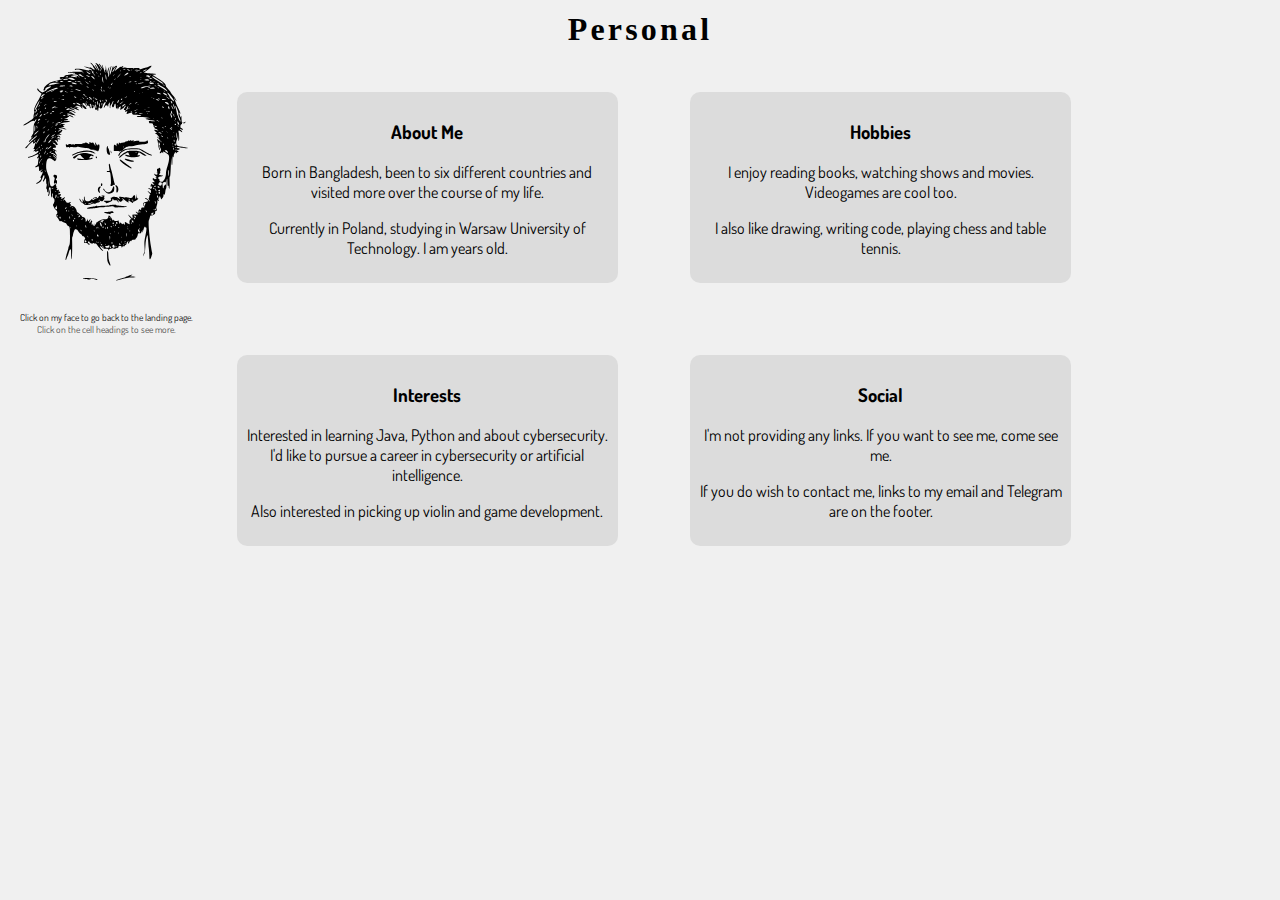
<file: personal.html>
<!DOCTYPE html>

<html lang="en">
	<head>
		<!--Title-->
		<title>Taimur Rahman - Personal</title>
		<!--Metadata-->
		<meta charset="utf-8">
		<meta name="description" content="Just a website for myself.">
		<meta name="keywords" content="Taimur,Rahman,Websight">
		<meta name="author" content="Taimur Rahman">
		<meta name="viewport" content="width=device-width, initial-scale=1.0">
		<!--Favicons-->
		<link rel="apple-touch-icon" sizes="57x57" href="/Resources/icons/apple-icon-57x57.png">
		<link rel="apple-touch-icon" sizes="60x60" href="/Resources/icons/apple-icon-60x60.png">
		<link rel="apple-touch-icon" sizes="72x72" href="/Resources/icons/apple-icon-72x72.png">
		<link rel="apple-touch-icon" sizes="76x76" href="/Resources/icons/apple-icon-76x76.png">
		<link rel="apple-touch-icon" sizes="114x114" href="/Resources/icons/apple-icon-114x114.png">
		<link rel="apple-touch-icon" sizes="120x120" href="/Resources/icons/apple-icon-120x120.png">
		<link rel="apple-touch-icon" sizes="144x144" href="/Resources/icons/apple-icon-144x144.png">
		<link rel="apple-touch-icon" sizes="152x152" href="/Resources/icons/apple-icon-152x152.png">
		<link rel="apple-touch-icon" sizes="180x180" href="/Resources/icons/apple-icon-180x180.png">
		<link rel="icon" type="image/png" sizes="192x192"  href="/Resources/icons/android-icon-192x192.png">
		<link rel="icon" type="image/png" sizes="32x32" href="/Resources/icons/favicon-32x32.png">
		<link rel="icon" type="image/png" sizes="96x96" href="/Resources/icons/favicon-96x96.png">
		<link rel="icon" type="image/png" sizes="16x16" href="/Resources/icons/favicon-16x16.png">
		<link rel="manifest" href="/Resources/icons/manifest.json">
		<meta name="msapplication-TileColor" content="#ffffff">
		<meta name="msapplication-TileImage" content="/Resources/icons/ms-icon-144x144.png">
		<meta name="theme-color" content="#ffffff">
		<!--Google Fonts-->
		<link href="https://fonts.googleapis.com/css?family=Dosis|Old+Standard+TT" rel="stylesheet"> 
		<!--Font-Awesome-->
		<link rel="stylesheet" href="https://use.fontawesome.com/releases/v5.2.0/css/all.css" integrity="sha384-hWVjflwFxL6sNzntih27bfxkr27PmbbK/iSvJ+a4+0owXq79v+lsFkW54bOGbiDQ" crossorigin="anonymous">
		<!--Animate.CSS-->
		<link rel="stylesheet" href="https://cdnjs.cloudflare.com/ajax/libs/animate.css/3.7.0/animate.css" integrity="sha256-gVCm5mRCmW9kVgsSjQ7/5TLtXqvfCoxhdsjE6O1QLm8=" crossorigin="anonymous" />
		<!--My CSS-->
		<link type="text/css" rel="stylesheet" href="style.css" />
	</head>
	
	<body id="personal">
	<!--Welcome to my websight.-->
		<div class="heading animated fadeIn">
			<h1>Personal</h1>
		</div>
		<div class="body">
			
			<div class="my-picture">
				<a href="index.html">
					<!--
					<img class="animated" alt="" id="colour" width="414" src="/Resources/LAYER1.png">
					<img class="animated" alt="" id="outline" width="414" src="/Resources/LAYER2.png">
					<img class="animated" alt="" id="shade" width="414" src="/Resources/LAYER3.png">
					<img class="animated" alt="" id="eyes" width="414" src="/Resources/LAYER4.png">
					<img class="animated" alt="A picture of my face that also links to the home page." id="done" width="414" src="/Resources/DONE.png">
					-->
					
					<img alt="" id="outline" width="414" src="/Resources/LAYER2.svg">
					<img alt="" id="eyes" width="414" src="/Resources/LAYER4.svg">
					
					<img alt="A picture of my face that I drew" class="animated" id="done" width="414" src="/Resources/DONE.png">
					
					
				</a>
				<p><a href="index.html">Click on my face to go back to the landing page.</a></p>
				<p id="helpCell">Click on the cell headings to see more.</p>
			</div>
			<div class="grid">
				<div class="grid">
					<div class="cell">
						<h3>About Me</h3>
						<p>Born in Bangladesh, been to six different countries and visited more over the course of my life.</p>
						<p>Currently in Poland, studying in Warsaw University of Technology. I am <span id="age"></span> years old.</p>
						
						<div class="hidden extraContent">
							<p>
								<svg width="10" height="10">
									<rect width="10" height="10" style="fill:rgb(33,33,33)" />
								</svg>
								Countries I've Lived In
								<svg width="10" height="10">
									<rect width="10" height="10" style="fill:rgb(140,140,140)" />
								</svg>
								Countries I've Visited
							</p>
							<img alt="Image of the world map showing the countries I've lived in and the countries I've been to." id="map" src="/Resources/MAP.svg">
							<!--div class="alignLeft">
								<h4>Countries I've Lived In:</h4>
								<ul>
									<li>Bangladesh</li>
									<li>Myanmar</li>
									<li>Kuwait</li>
									<li>Spain</li>
									<li>Pakistan</li>
									<li>Poland</li>
								</ul>
								<h4>Countries I've Visited:</h4>
								<ul>
									<li>Thailand</li>
									<li>Germany</li>
									<li>Italy</li>
									<li>Egypt</li>
									<li>Saudi Arabia</li>
									<li>Czech Republic</li>
								</ul>
								<h4>Countries I'd Like To Visit:</h4>
								<ul>
									<li>Netherlands</li>
									<li>United States of America</li>
									<li>Malaysia</li>
								</ul>
							</div-->
						</div>
					</div>
					<div class="cell">
						<h3>Hobbies</h3>
						<p>I enjoy reading books, watching shows and movies. Videogames are cool too.</p>
						<p>I also like drawing, writing code, playing chess and table tennis.</p>
						<div class="hidden extraContent">
							<h4>Books</h4>
							<p>Lord of the Flies for fiction, Boy: Tales of Childhood for non-fiction.</p>
							<p>I am currently reading Neuromancer by Willam Gibson, the so called birthplace of cyberpunk. I enjoy cyberpunk quite a lot and Neuromancer is no exception, although I do groan at the dated usages of the word "megabyte" strewn throughout the book.</p>
							<h4>Shows</h4>
							<p>Big fan of Always Sunny in Philadephia. I also like WonderShowzen. As for the animation department, Bojack Horseman is one that I found myself to recently be fond of.</p>
							<h4>Movies</h4>
							<p>I do not watch many movies, but if I had to pick a favourite it would either be between Seven Samurai, Fantastic Mr. Fox or Akira.</p>
							<h4>Comics</h4>
							<p>Invincible is the only western comic I've read from start to finish that is truly a satisfying journey from beginning to end. Saga comes close but it hasn't finished yet.</p>
							<p>As for japanese manga, Naoki Urasawa's 20th Century Boys and Monster are my favourites. Vagabond is also up there. Its a pleasure reading Kengan Ahura from time to time as well..</p>
							<h4>Video Games</h4>
							<p>Despite not actively playing videogames, I am still a part of the community and its fascinating seeing it grow as a form of media. My favourite videogame series that I've played through are Mother, Ace Attorney and Pokemon (although I don't like admitting it).</p>
							<p>As for standalone games and not entire series, I play a lot of Monster Hunter Generations. Currently playing Deus Ex and loving it.</p>
						</div>
					</div>
				</div>
				<div class="grid">
					<div class="cell">
						<h3>Interests</h3>
						<p>Interested in learning Java, Python and about cybersecurity. I'd like to pursue a career in cybersecurity or artificial intelligence.</p>
						<p>Also interested in picking up violin and game development.</p>
						<div class="hidden extraContent">
							<p>I'm interested in learning more about quantum computing and quantum encryption and more on the topic of cybersecurity. I'm also a huge fan of randomly generated outputs, as seen in my random password generator, Steam Key generator, random colour generator and hopefully more to come. The next step is to obviously introduce rhyme and reason to the randomness, which is through artificial intelligence and machine learning. Ever since Google's Alpha Zero was able to win against StockFish 8 in Chess, I have wanted to make my own AI.</p>
							<p>From all the coding languages out there and aside from the one's previously mentioned; I'd like to learn TypeScript, SCALA, SQL, Go and Swift. As for human languages, I want to learn Spanish and basic Polish to get by living in Poland. I could only dream of learning German, French and Japanese as well but the mind can only focus on so many things at once.</p>
							<p>All that aside, I also want to learn philosophy, psychology and history to sound smart wherever I go. I'd like to learn video editing and animation as both of them are extremely useful tools. I also want to get better at my art so that I can be as good as Ilya Kushinov when it comes to drawing female faces and Takehiko Inoue when it comes to drawing male faces.</p>
							<p>Interested in creative writing as well, especially world building. It's a useful skill if I ever plan to create a full fledged video game. Drawing would also come in handy for concept art and pixel art.</p>
						</div>
					</div>
					<div class="cell">
						<h3>Social</h3>
						<p>I'm not providing any links. If you want to see me, come see me.</p>
						<p>If you do wish to contact me, links to my email and Telegram are on the footer.</p>
						<div class="hidden extraContent">
							<p>Just search up "Taimur Rahman" on your preferred social media and pretend its me.</p>
						</div>
					</div>
				</div>
			</div>
		</div>
		<!--Links-->
		<div class="footer animated slideInLeft">	
			<!--Github-->
			<a target="_blank" rel="noreferrer" href="https://github.com/TimeRamen"><i title="Github" class="fab fa-github"></i></a>
			<!--LinkedIn-->
			<a target="_blank" rel="noreferrer" href="https://www.linkedin.com/in/taimurrahman/"><i title="LinkedIn" class="fab fa-linkedin-in"></i></a>
			<!--Email-->
			<a target="_blank" rel="noreferrer" href="mailto:taimurrahman98@gmail.com"><i title="Email" class="far fa-envelope"></i></a>
			<!--Telegram-->
			<a target="_blank" rel="noreferrer" href="https://t.me/taimurrahman"><i title="Telegram" class="fab fa-telegram-plane"></i></a>
		</div>
		<script type="text/javascript" src="pscript.js"></script>
	</body>

</html>
</file>
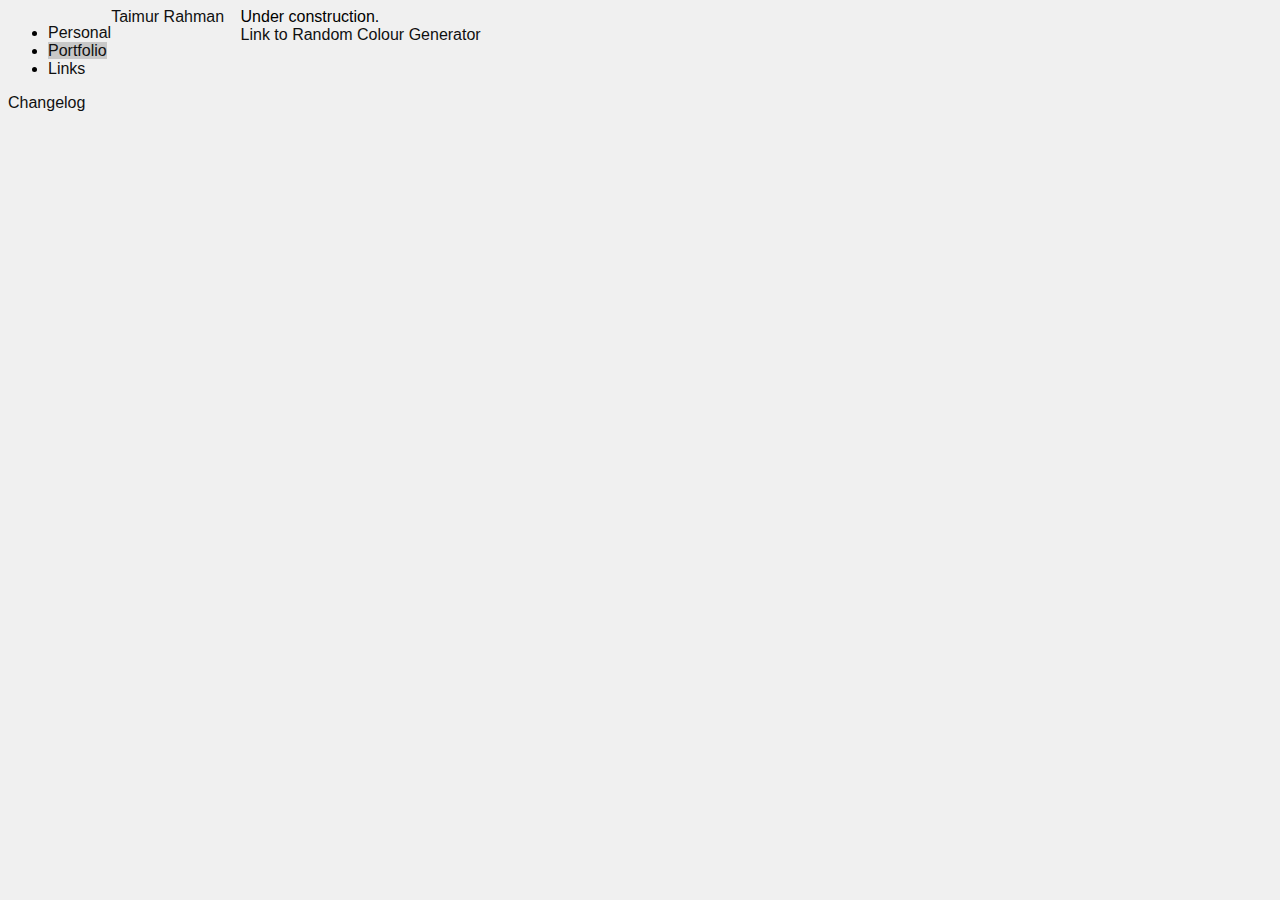
<file: webApps.html>
<!DOCTYPE html>

<html>
<head>
	<!--Title-->
	<title>Taimur Rahman</title>
	<!--Metadata-->
	<meta charset="utf-8">
	<meta name="description" content="Just a website for myself.">
	<meta name="author" content="Taimur Rahman">
	<!--Favicon-->
	<link rel="shortcut icon" href="/Resources/favicon.ico" type="image/x-icon">
	<link rel="icon" href="/Resources/favicon.ico" type="image/x-icon">
	<!--Bootstrap CSS-->
	<link rel="stylesheet" href="https://stackpath.bootstrapcdn.com/bootstrap/4.1.3/css/bootstrap.min.css" integrity="sha384-MCw98/SFnGE8fJT3GXwEOngsV7Zt27NXFoaoApmYm81iuXoPkFOJwJ8ERdknLPMO" crossorigin="anonymous">
	<!--Font-Awesome-->
	<link rel="stylesheet" href="https://use.fontawesome.com/releases/v5.2.0/css/all.css" integrity="sha384-hWVjflwFxL6sNzntih27bfxkr27PmbbK/iSvJ+a4+0owXq79v+lsFkW54bOGbiDQ" crossorigin="anonymous">
	<!--Google Font Asap Condensed-->
	<link href="https://fonts.googleapis.com/css?family=Asap+Condensed" rel="stylesheet">
	<!--My CSS-->
	<link rel="stylesheet" href="style.css" type="text/css">
		
</head>


<body id="appsPage">

	<!--Default sticky navbar from Bootstrap-->
	<nav class="navbar navbar-expand-md navbar-dark fixed-top bg-dark">
		<div class="container">
			<!--Brand name (in this case its just my name)-->
			<a class="navbar-brand" id="title" href="index.html">Taimur Rahman</a>
			<button class="navbar-toggler" type="button" data-toggle="collapse" data-target="#navbarSupportedContent" aria-controls="navbarSupportedContent" aria-expanded="false" aria-label="Toggle navigation">
			<span class="navbar-toggler-icon"></span>
			</button>
			<!--Any thing inside this div turns into the hamburger icon when resizing-->
			<div class="collapse navbar-collapse" id="navbarSupportedContent">
				<ul class="navbar-nav mr-auto">
					<li class="nav-item">
						<!--If you are a potential friend-->
						<a class="nav-link" href="personal.html">Personal</a>
					</li>
					<li class="nav-item">
						<!--If you are a potential employer-->
						<a class="nav-link active" href="portfolio.html">Portfolio</a>
					</li>
					<!--Dropright menu that I made myself :). Doesn't work with too many things inside but gets the job done with a couple icons.-->
					<li class="nav-item dropright" >
						<!--Relevant links to social media and contact-->
						<a class="nav-link dropdown-toggle" id="navbarDropdown" role="button" data-toggle="dropdown" aria-haspopup="true" aria-expanded="false">
						  Links
						</a>
						<div class="dropdown-menu" aria-labelledby="navbarDropdown" id="expandright">
							<!--Email-->
							<a href="mailto:taimurrahman98@gmail.com"><i class="far fa-envelope"></i></a>
							<!--Telegram-->
							<a href="https://t.me/taimurrahman"><i class="fab fa-telegram-plane"></i></a>
							<!--Github-->
							<a href="https://github.com/TimeRamen"><i class="fab fa-github"></i></a>
							<!--LinkedIn-->
							<a href="https://www.linkedin.com/in/taimurrahman/"><i class="fab fa-linkedin-in"></i></a>
							<!--a href="https://www.facebook.com/taimur.rahman.w">  <i class="fab fa-facebook-square"></i></a-->
							<!--a href="https://twitter.com/TaimurRahman98"><i class="fab fa-twitter"></i></a-->
							<!--a href="https://www.deviantart.com/taimurrahman"><i class="fab fa-deviantart"></i></a-->
							
						</div>
					</li>
				</ul>
				<!--Changelog-->
				<nav class="nav nav-masthead justify-content-center">
					<a class="nav-link" href="changelog.html">Changelog</a>
				</nav>
			</div>
		</div>
	</nav>
	
	
	
	
	<nav class="navbar warning">
	  <span class="warning-text">
		Under construction.
		<!--Will only work fullscreen on large monitors (1440px and up). Issues arise when resizing due to positioning of iframe.-->
	  </span>
	</nav>
	
	
	<a href="Apps/colors.html">Link to Random Colour Generator</a>
	
	
	<!--webApps Page-->

	
	<!--NEW STYLE
	
	[ image of app with text on top that enlarges when hovering over ] [ iframe ]
	
	so it looks like this 
	
	[preview]||---------|
	[preview]||			|
	[preview]|| iframe	|
	[preview]||			|
	the thing in the middle is a scroll bar.
	
	
	-->
	
	
	
	
	<!--OLD STYLE
	
		<div class="appShowcase">
			<div class="row apps">
				<div class="col-xl-4 col-12">
					<div class="app">
						<iframe id="randomColorGenerator"
							title="Random Color Generator"
							width="450"
							height="576"
							src="apps/colors.html">
						</iframe>
					</div>
					<div class="appLink">
						<a href="apps/colors.html"><i class="fas fa-external-link-alt linkApp"></i></a>
					</div>
				</div>
				<div class="col-xl-4 col-12">
					<div class="app">
						<iframe id="ablumGrid"
							title="Album 3x3"
							width="450"
							height="576"
							src="apps/album.html">
						</iframe>
					</div>
					<div class="appLink">
						<a href="apps/album.html"><i class="fas fa-external-link-alt linkApp"></i></a>
					</div>
				</div>
				<div class="col-xl-4 col-12">
					<div class="app">
						<iframe id="bootstrapMario"
							title="Mario made in Bootstrap"
							width="450"
							height="576"
							src="apps/mario.html">
						</iframe>
					</div>
					<div class="appLink">
						<a href="apps/mario.html"><i class="fas fa-external-link-alt linkApp"></i></a>
					</div>
				</div>
			</div>
			
		</div>
	
-->	

	
	
	
	
	<!--jQuery-->
	<script src="https://code.jquery.com/jquery-3.3.1.slim.min.js" integrity="sha384-q8i/X+965DzO0rT7abK41JStQIAqVgRVzpbzo5smXKp4YfRvH+8abtTE1Pi6jizo" crossorigin="anonymous"></script>
	<!--Popper-->
	<script src="https://cdnjs.cloudflare.com/ajax/libs/popper.js/1.14.3/umd/popper.min.js" integrity="sha384-ZMP7rVo3mIykV+2+9J3UJ46jBk0WLaUAdn689aCwoqbBJiSnjAK/l8WvCWPIPm49" crossorigin="anonymous"></script>
	<!--Bootstrap JS-->
	<script src="https://stackpath.bootstrapcdn.com/bootstrap/4.1.3/js/bootstrap.min.js" integrity="sha384-ChfqqxuZUCnJSK3+MXmPNIyE6ZbWh2IMqE241rYiqJxyMiZ6OW/JmZQ5stwEULTy" crossorigin="anonymous"></script>


</body>
</html>
</file>
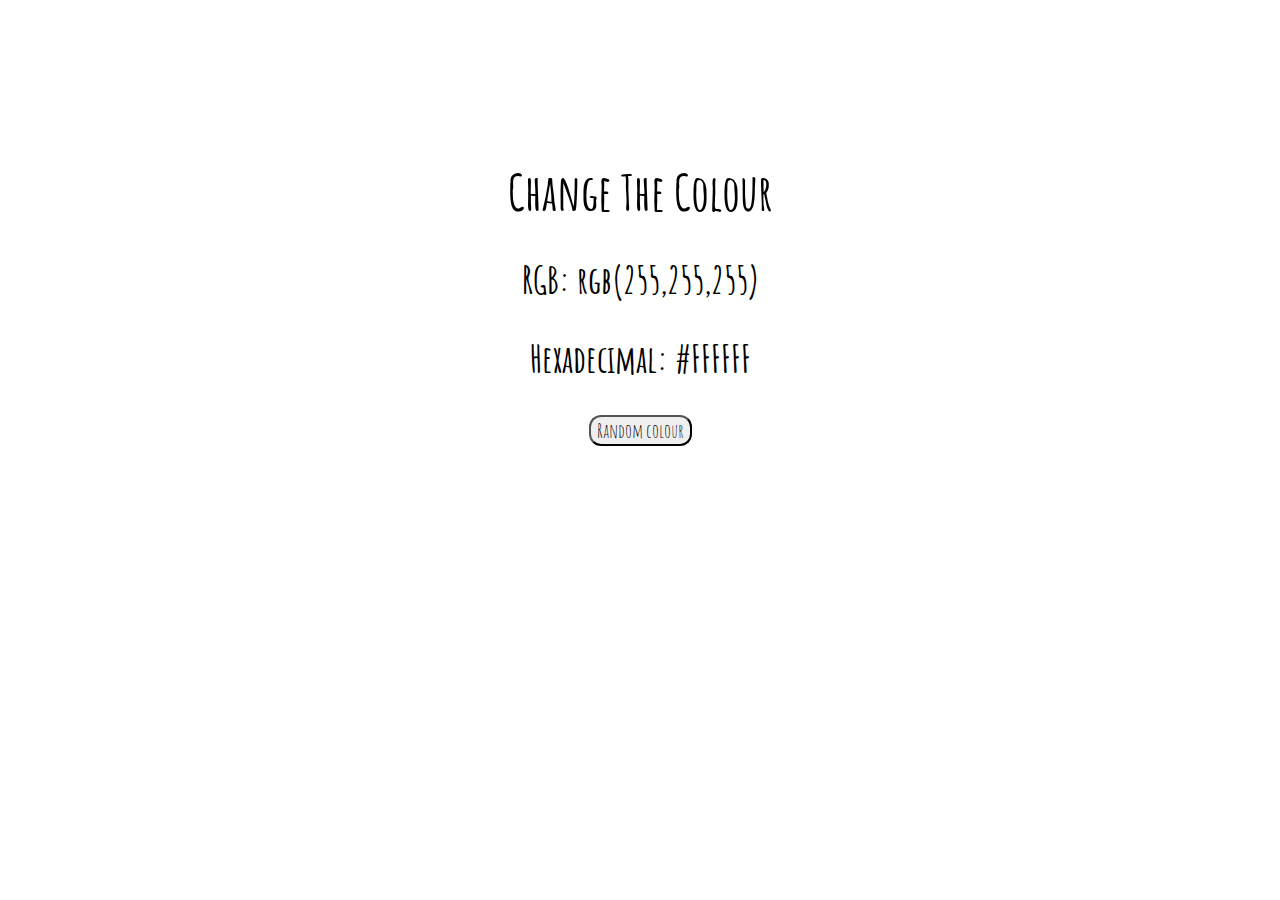
<file: apps/colors.html>
<!DOCTYPE html>

<html>
<head>
	<link rel="stylesheet" href="https://stackpath.bootstrapcdn.com/bootstrap/4.1.3/css/bootstrap.min.css" integrity="sha384-MCw98/SFnGE8fJT3GXwEOngsV7Zt27NXFoaoApmYm81iuXoPkFOJwJ8ERdknLPMO" crossorigin="anonymous">

	<link href="https://fonts.googleapis.com/css?family=Amatic+SC" rel="stylesheet"> 
	<link rel="stylesheet" href="https://use.fontawesome.com/releases/v5.2.0/css/all.css" integrity="sha384-hWVjflwFxL6sNzntih27bfxkr27PmbbK/iSvJ+a4+0owXq79v+lsFkW54bOGbiDQ" crossorigin="anonymous">
	
	<link rel="shortcut icon" href="resources/favicon-color.ico" type="image/x-icon">
	<link rel="icon" href="resources/favicon-color.ico" type="image/x-icon">
	
	
	<link rel="stylesheet" href="colors.css" type="text/css">
	
	<title>Random Colour Generator</title>
		
</head>
<body>


<div class="container">
	<div class="row top">
		<div class="col" id="left">
			<i class="fas fa-question-circle question"></i>
		</div>
		<div class="col" id="right">
			<i class="fas fa-toggle-off toggler"></i>
		</div>
	</div>
	
	<div class = "jumbotron helphider">
		<ul>
		<li><i class="fas fa-question-circle"></i> - Shows the different features of this application.</li>
		<li><i class="fas fa-toggle-off"></i> - Basic mode. Click to toggle to advanced mode.</li>
		<li><i class="fas fa-toggle-on"></i> - Advanced mode. Toggle it to test it out!</li>
		<li><button class = "btn btn-secondary btn-sm">Random colour</button> - Basic random colour generator.</li>
		<li class="hider"><button class = "btn btn-light btn-sm hider">Light colour</button> - Only generates a colour within rgb(200,200,200) and upwards.</li>
		
		<li class="hider"><button class = "btn btn-dark btn-sm hider">Dark colour</button> - Only generates a colour within rgb(55,55,55) and downwards.</li>
		
		
		
		<li class="hider">
		<label>RED: </label>
			<input type="number"/><i class="fas fa-unlock inputBorder"></i>
		<label>GREEN: </label>
			<input type="number"/><i class="fas fa-unlock inputBorder"></i>
		<label>BLUE: </label>
			<input type="number"/><i class="fas fa-unlock inputBorder"></i>
			
		 - Number inputs for colour channels, lock to fix the value, scroll to change the value.
		</li>

		<li><button class="btn btn-outline-secondary btn-sm"><i class="fas fa-caret-left"></i></button> - Goes to previous randomised colour.</li>


		<li><button class="btn btn-outline-secondary btn-sm"><i class="fas fa-caret-right"></i></button> - Returns to latest randomised colour.</li>
		</ul>
	</div>

	<div class = "body">
		
		<h1>Change The Colour</h1>
		<h2>RGB: <span id="colour">rgb(255,255,255)</span> </h2>
		<h2>Hexadecimal: #<span id="hex">FFFFFF</span> </h2>
		
		
		
		
		
		
		
		<button id="light" class = "btn btn-light hider">Light colour</button>
		<button id="random" class = "btn btn-secondary">Random colour</button>
		<button id="dark" class = "btn btn-dark hider">Dark colour</button>
	<div class="hider">
		<label for="red">RED: </label>
			<input type="number" id="red" name="red" placeholder="255" min="0" max="255" required=""/><i class="fas fa-unlock inputBorder" id = "redLock"></i>
	</div>
	<div class="hider">	
		<label for="green">GREEN: </label>
			<input type="number" id="green" name="green" placeholder="255" min="0" max="255" required=""/><i class="fas fa-unlock inputBorder" id = "greenLock"></i>
	</div>
	<div class="hider">	
		<label for="blue">BLUE: </label>
			<input type="number" id="blue" name="blue" placeholder="255" min="0" max="255" required=""/><i class="fas fa-unlock inputBorder" id = "blueLock"></i>
	</div>
	<div>
		<button class="hidden btn btn-outline-secondary" id="previous"><i class="fas fa-caret-left"></i></button>

		<button class="hidden btn btn-outline-secondary" id="next"><i class="fas fa-caret-right"></i></button>
	</div>

		

		
		
		
		
		
		
		
		
		
		
		
		
		
		
		
		
		
		

	
	</div>
</div>
	
	
	<script src="https://code.jquery.com/jquery-3.3.1.slim.min.js" integrity="sha384-q8i/X+965DzO0rT7abK41JStQIAqVgRVzpbzo5smXKp4YfRvH+8abtTE1Pi6jizo" crossorigin="anonymous"></script>
	<script src="https://cdnjs.cloudflare.com/ajax/libs/popper.js/1.14.3/umd/popper.min.js" integrity="sha384-ZMP7rVo3mIykV+2+9J3UJ46jBk0WLaUAdn689aCwoqbBJiSnjAK/l8WvCWPIPm49" crossorigin="anonymous"></script>
	
	
	<script src="https://stackpath.bootstrapcdn.com/bootstrap/4.1.3/js/bootstrap.min.js" integrity="sha384-ChfqqxuZUCnJSK3+MXmPNIyE6ZbWh2IMqE241rYiqJxyMiZ6OW/JmZQ5stwEULTy" crossorigin="anonymous"></script>
	
	
	
	
	
	
	
	
	
	<script type= "text/javascript" src="colors.js"></script>

</body>
</html>
</file>
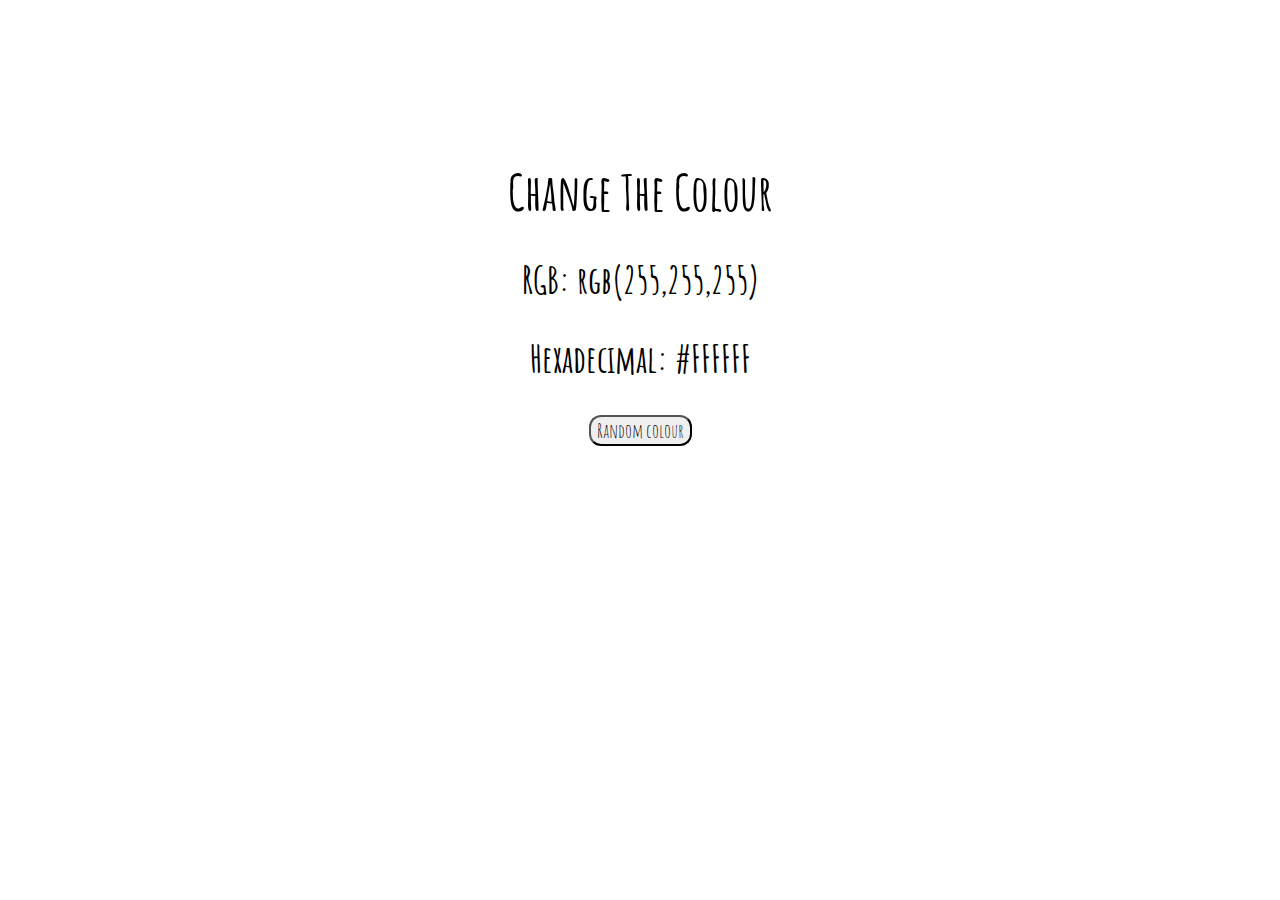
<file: Apps/colors.html>
<!DOCTYPE html>

<html>
<head>
	<meta name="author" content="Taimur Rahman">
	<meta charset="utf-8">
	<meta name="viewport" content="width=device-width, initial-scale=1.0">
	<link rel="stylesheet" href="https://stackpath.bootstrapcdn.com/bootstrap/4.1.3/css/bootstrap.min.css" integrity="sha384-MCw98/SFnGE8fJT3GXwEOngsV7Zt27NXFoaoApmYm81iuXoPkFOJwJ8ERdknLPMO" crossorigin="anonymous">

	<link href="https://fonts.googleapis.com/css?family=Amatic+SC" rel="stylesheet"> 
	<link rel="stylesheet" href="https://use.fontawesome.com/releases/v5.2.0/css/all.css" integrity="sha384-hWVjflwFxL6sNzntih27bfxkr27PmbbK/iSvJ+a4+0owXq79v+lsFkW54bOGbiDQ" crossorigin="anonymous">
	
	<link rel="shortcut icon" href="App-Resources/favicon-color.ico" type="image/x-icon">
	<link rel="icon" href="App-Resources/favicon-color.ico" type="image/x-icon">
	
	
	<link rel="stylesheet" href="colors.css" type="text/css">
	
	<title>Random Colour Generator</title>
		
</head>
<body>


<div class="container">
	<div class="row top">
		<div class="col" id="left">
			<i class="fas fa-question-circle question"></i>
		</div>
		<div class="col" id="right">
			<i class="fas fa-toggle-off toggler"></i>
		</div>
	</div>
	
	<div class = "jumbotron helphider">
		<ul>
		<li><i class="fas fa-question-circle"></i> - Shows the different features of this application.</li>
		<li><i class="fas fa-toggle-off"></i> - Basic mode. Click to toggle to advanced mode.</li>
		<li><i class="fas fa-toggle-on"></i> - Advanced mode. Toggle it to test it out!</li>
		<li><button class = "btn btn-secondary btn-sm">Random colour</button> - Basic random colour generator.</li>
		<li class="hider"><button class = "btn btn-light btn-sm hider">Light colour</button> - Only generates a colour within rgb(200,200,200) and upwards.</li>
		
		<li class="hider"><button class = "btn btn-dark btn-sm hider">Dark colour</button> - Only generates a colour within rgb(55,55,55) and downwards.</li>
		
		
		
		<li class="hider">
		<label>RED: </label>
			<input type="number"/><i class="fas fa-unlock inputBorder"></i>
		<label>GREEN: </label>
			<input type="number"/><i class="fas fa-unlock inputBorder"></i>
		<label>BLUE: </label>
			<input type="number"/><i class="fas fa-unlock inputBorder"></i>
			
		 - Number inputs for colour channels, lock to fix the value, scroll to change the value.
		</li>

		<li><button class="btn btn-outline-secondary btn-sm"><i class="fas fa-caret-left"></i></button> - Goes to previous randomised colour.</li>


		<li><button class="btn btn-outline-secondary btn-sm"><i class="fas fa-caret-right"></i></button> - Returns to latest randomised colour.</li>
		</ul>
	</div>

	<div class = "body">
		
		<h1>Change The Colour</h1>
		<h2>RGB: <span id="colour">rgb(255,255,255)</span> </h2>
		<h2>Hexadecimal: #<span id="hex">FFFFFF</span> </h2>
		
		
		
		
		
		
		
		<button id="light" class = "btn btn-light hider">Light colour</button>
		<button id="random" class = "btn btn-secondary">Random colour</button>
		<button id="dark" class = "btn btn-dark hider">Dark colour</button>
	<div class="hider">
		<label for="red">RED: </label>
			<input type="number" id="red" name="red" placeholder="255" min="0" max="255" required=""/><i class="fas fa-unlock inputBorder" id = "redLock"></i>
	</div>
	<div class="hider">	
		<label for="green">GREEN: </label>
			<input type="number" id="green" name="green" placeholder="255" min="0" max="255" required=""/><i class="fas fa-unlock inputBorder" id = "greenLock"></i>
	</div>
	<div class="hider">	
		<label for="blue">BLUE: </label>
			<input type="number" id="blue" name="blue" placeholder="255" min="0" max="255" required=""/><i class="fas fa-unlock inputBorder" id = "blueLock"></i>
	</div>
	<div>
		<button class="hidden btn btn-outline-secondary" id="previous"><i class="fas fa-caret-left"></i></button>

		<button class="hidden btn btn-outline-secondary" id="next"><i class="fas fa-caret-right"></i></button>
	</div>

		

		
		
		
		
		
		
		
		
		
		
		
		
		
		
		
		
		
		

	
	</div>
</div>
	
	
	<script src="https://code.jquery.com/jquery-3.3.1.slim.min.js" integrity="sha384-q8i/X+965DzO0rT7abK41JStQIAqVgRVzpbzo5smXKp4YfRvH+8abtTE1Pi6jizo" crossorigin="anonymous"></script>
	<script src="https://cdnjs.cloudflare.com/ajax/libs/popper.js/1.14.3/umd/popper.min.js" integrity="sha384-ZMP7rVo3mIykV+2+9J3UJ46jBk0WLaUAdn689aCwoqbBJiSnjAK/l8WvCWPIPm49" crossorigin="anonymous"></script>
	
	
	<script src="https://stackpath.bootstrapcdn.com/bootstrap/4.1.3/js/bootstrap.min.js" integrity="sha384-ChfqqxuZUCnJSK3+MXmPNIyE6ZbWh2IMqE241rYiqJxyMiZ6OW/JmZQ5stwEULTy" crossorigin="anonymous"></script>
	
	
	
	
	
	
	
	
	
	<script type= "text/javascript" src="colors.js"></script>

</body>
</html>
</file>
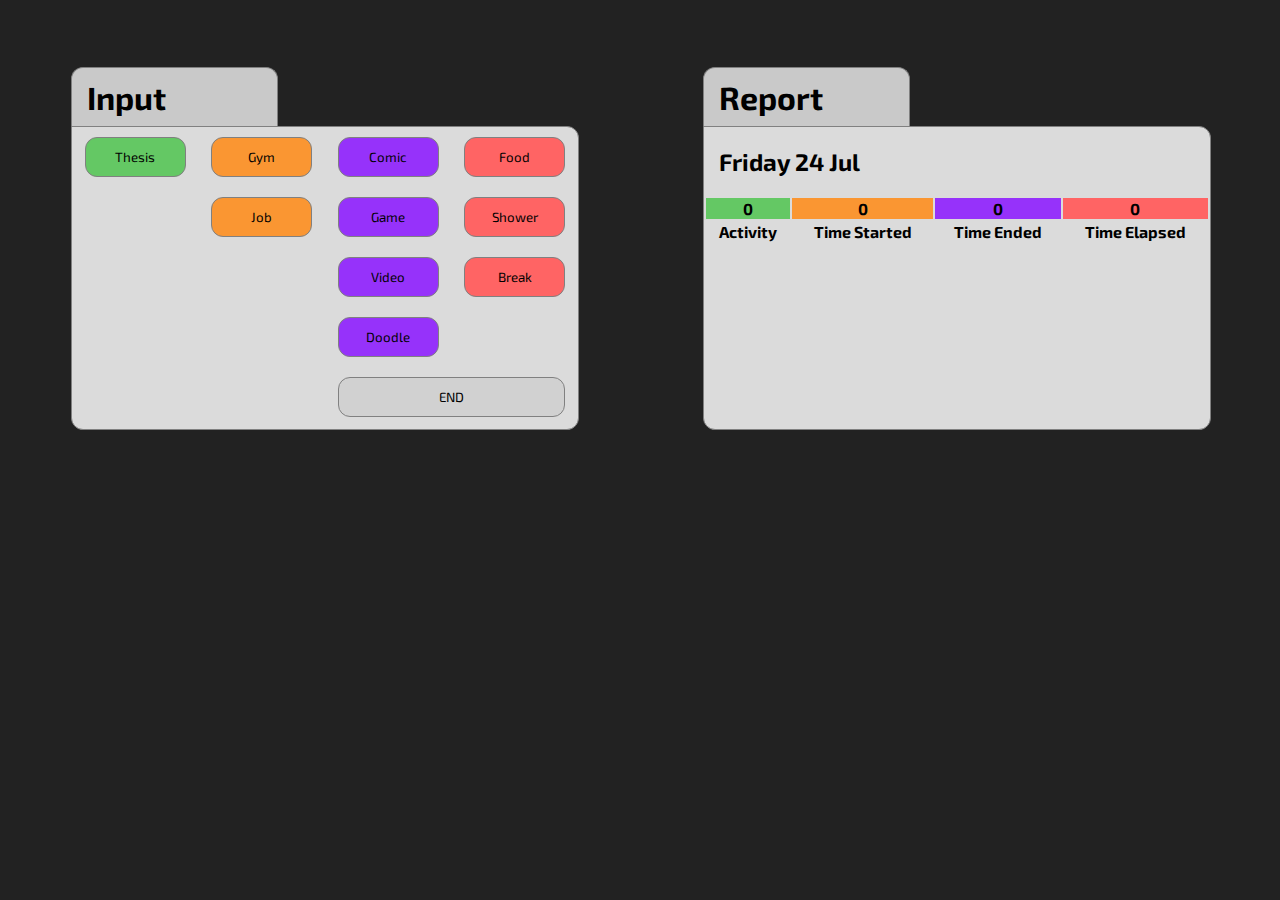
<file: Apps/timer.html>
<!DOCTYPE html>

<html>
	<head>
		<title>Timer</title>
		<meta name="author" content="Taimur Rahman">
		<meta charset="utf-8">
		<meta name="viewport" content="width=device-width, initial-scale=1.0">
		<link href="https://fonts.googleapis.com/css?family=Exo+2" rel="stylesheet">
		<link rel="stylesheet" href="https://use.fontawesome.com/releases/v5.3.1/css/all.css" integrity="sha384-mzrmE5qonljUremFsqc01SB46JvROS7bZs3IO2EmfFsd15uHvIt+Y8vEf7N7fWAU" crossorigin="anonymous">
		<link rel="stylesheet" type="text/css" href="timer.css">
	</head>
	<body>
		<div>
		
			<h1>Input</h1>
			
			<div class="body">
			
				<div class="column">
					<button class="activity green">Thesis<!--span class="hidden">Green</span--></button>
				</div>
				
				<div class="column">
					<button class="activity orange">Gym</button>
					<button class="activity orange">Job</button>
				</div>
				
				<div class="column">
					<button class="activity purple">Comic</button>
					<button class="activity purple">Game</button>
					<button class="activity purple">Video</button>
					<button class="activity purple">Doodle</button>
				</div>
				
				<div class="column">
					<button class="activity red">Food</button>
					<button class="activity red">Shower</button>
					<button class="activity red">Break</button>
				</div>
				
				<div class="fcolumn" id="takeSpace">
					<button class="refresh"><i class="fas fa-sync-alt"></i></button>
				</div>
				<div class="fcolumn">
					<button id = "end">END</button>
				</div>
			
			
			
			</div>
			
			
		
		</div>
		
		<div>
		
			<h1>Report</h1>
			
			<div class="body">
			
				<h2></h2>
				
				<table>
					<thead>
						<tr>
							<th class="green">0</th>
							<th class="orange">0</th>
							<th class="purple">0</th>
							<th class="red">0</th>
						</tr>
						<tr>
							<th>Activity</th>
							<th>Time Started</th>
							<th>Time Ended</th>
							<th>Time Elapsed</th>
						</tr>
					</thead>
					<tbody>
					</tbody>
				</table>
			
			</div>

		</div>
		
		
		
		<script type="text/javascript" src="timer.js"></script>
		
	</body>
</html>
</file>
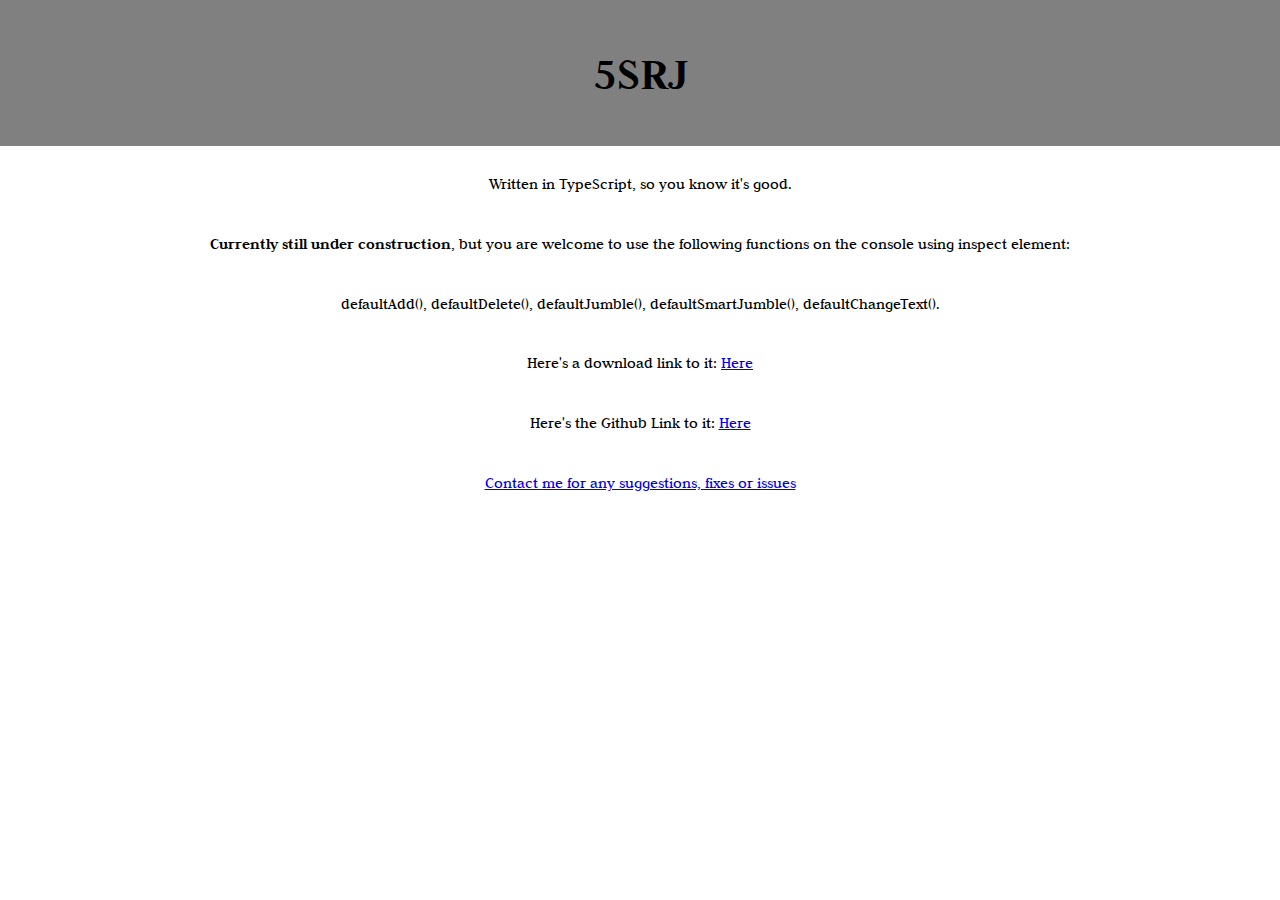
<file: Libraries/0DMT.html>
<!DOCTYPE html>

<html lang="en">
	<head>
		<!--Title-->
		<title>0DMT.js : Zero Dependancy Magic Text</title>
		<!--Metadata-->
		<meta charset="utf-8">
		<meta name="description" content="0DMT.js : A Zero Dependancy Magic Text JavaScript Library. Use simple text animations like typing animtions and rotating animations.">
		<meta name="keywords" content="text,animation,javascript,zero dependancy,library">
		<meta name="author" content="Taimur Rahman">
		<meta name="viewport" content="width=device-width, initial-scale=1.0">
		<!--Google Fonts-->
		<link href="https://fonts.googleapis.com/css?family=Judson" rel="stylesheet"> 
		<!--My CSS-->
		<link type="text/css" rel="stylesheet" href="style.css" />
	</head>
	
	<body>
		<div class="top">
			<h1>0DMT</h1>
			<h2></h2>
		</div>
		<div>
			<p>Written in TypeScript, so you know it's <span>good</span>.</p>
			<p><strong>Currently still under construction</strong>, but you are welcome to use the following functions on the console using inspect element:</p>
			<p>defaultAdd(), defaultDelete(), defaultJumble(), defaultSmartJumble(), defaultChangeText().</p>
			<p>Here's a download link to it: <a href="https://raw.githubusercontent.com/TimeRamen/Zero-Dependancy-Magic-Text/master/0DMT.js" target="_blank" rel=noreferrer>Here</a></p>
			<p>Here's the Github Link to it: <a href="https://github.com/TimeRamen/Zero-Dependancy-Magic-Text" target="_blank" rel=noreferrer>Here</a></p>
			<p><a href="mailto:taimurrahman98@gmail.com">Contact me for any suggestions, fixes or issues</a></p>
			<p class="hidden">Click the header to jumble it!</p>
		</div>
		<script type="text/javascript" src="0DMT.js"></script>
		<script type="text/javascript" src="script.js"></script>
	</body>

</html>
</file>
<file: style.css>
body{
	font-family: 'Dosis', sans-serif;
	background-color: rgb(240,240,240);
}

#landpage{
	padding: 4%;
	padding-top: 0;
	padding-bottom: 0;
	overflow-x : hidden;
}
/*
#portfolio, #personal{
	overflow : hidden;
}*/
div{
	float: left;
}
.heading,.body,.footer{
	width: 99.25%;
	text-align: center;
	padding: 0.25%;
	margin: 0.125%;
}
.heading{
	font-family: 'Old Standard TT', serif;
	margin-top: 0;
	margin-bottom: 0;
}
.heading h1,.heading p{
	
	margin-top: 0;
	margin-bottom: 0;
	word-spacing: 1rem;
	letter-spacing: .2rem;
}
.heading p{
	text-transform: uppercase;
}
#makeSmaller{
	margin: 1% 0 1% 0;
}
#portfolio .blogPost div{
	float: left;
}
.blogPost{
	text-align: left;
	border-radius: 10px;
	background-color: rgb(190,190,190);
	margin: 1% 0 1% 0;
	width: 100%;
}
.blogPost h4, .blogPost p{
	margin: 1%;
}
.blogPost .blogThumb{
	width: 20%;
	padding: 1%;
}
.blogPost .blogThumb img{
	max-width: 100%;
	border-radius: 10px;
}
.blogPost .blogBody{
	width: 78%;
	display: contents;
}
.blogPost .blogDate{
	font-size: 0.8em;
	colour: rgb(30,30,30);
}
.portfolio,.personal{
	width: 35%;
	height: inherit;
	padding-top: 15%;
	padding-bottom: 15%;
	font-size: 1.3em;
}
button{
	font-family: 'Dosis', sans-serif;
	border: none;
	background: none;
	font-size: 1.3em;
	transition: background 0.2s;
	border-radius: 10px;
}
.portfolio{
	text-align: right;
}
.personal{
	text-align: left;
}
.grid{
	width: 85%;
}
.cell{
	width: 40%;
	margin: 4%;
	padding: 1%;
	background-color: rgb(220,220,220);
	border-radius: 10px;
	/*transition: width 0.1s;*/
}
.cell h3{
	cursor: pointer;
	/*
	width: max-content;
	width: -moz-max-content;
	width: -webkit-max-content;
	width: intrinsic;
	margin-left: auto;
	margin-right: auto;
	*/
}
.cell iframe{
	width: 80%;
	min-height: 600px;
	border: none;
	border-radius: 10px;
}
.cell h6{
	margin: 1%;
}
.hidden{
	display: none;
}
.extraContent{
	width: 100%;
}
.alignLeft{
	text-align: left;
}
.active{
	background: rgb(200,200,200);
}
@media only screen and (max-width: 535px) {
    .cell{
	width: 90% !important;
	}
	.grid{
		width: 100%;
	}
	#portfolio .my-picture, #personal .my-picture{
		width: 100% !important;
	}
	#portfolio .my-picture img, #personal .my-picture img{
		width: 15%;
		margin-right: 42%;
		margin-left: 42%;
	}
	iframe{
		display: none;
	}
}
.my-picture{
	width: 30%;
	position : relative;
}
#portfolio .my-picture p, #personal .my-picture p{
	font-size: 0.6em;
	margin-bottom: 0.1%;
	margin-top: 0.1%;
	color: rgb(80,80,80);
}
#portfolio .my-picture, #personal .my-picture{
	width: 15%;
}
#portfolio div{
	float: right;
}
.my-picture img{
	position : absolute;
	left: 0;
	width: 100%;
}
#map{
	width: 62%;
}
#colour{
	opacity:0.6;
}
#shade{
	opacity:0.5;
}
#done{
	position: static;
	opacity:0;
}
#take-space{
	width: 100%;
	height: 100%;
	min-width: 400px;
	min-height: 500px;
	opacity: 0;
}
.footer{
	word-spacing: 1rem;
	letter-spacing: .2rem;
	font-size: 1.5em;
}
a{
	color: #101010;
	text-decoration: none;
}
a:hover{
	color: #111111;
	text-decoration: none;
}
#changelog a{
	color: #7C563D;
}
</file>
<file: apps/colors.css>
button {
	font-family: 'Amatic SC', cursive;
	border-radius: 12px;
	font-size: 20px;
}
body{
	font-family: 'Amatic SC', cursive;
	transition:all 1s;
}

input {
    margin: .5rem 0;
    padding: .5rem;
    border-radius: 12px;
    border: 1px solid #ddd;
	width : 44.4px;
	border-right: none;
	border-top-right-radius: 0%;
	border-bottom-right-radius: 0%;
}

input[type=number] { 
  -moz-appearance: textfield;
  appearance: textfield;
}
input[type=number]::-webkit-inner-spin-button, 
input[type=number]::-webkit-outer-spin-button { 
      -webkit-appearance: none; 
      margin: 0; 
}

.inputBorder{
	padding: .5rem;
    border-radius: 12px;
    border: 1px solid #ddd;
	padding-bottom: .9rem;
	padding-top: .9rem;
	border-left: none;
	border-top-left-radius: 0%;
	border-bottom-left-radius: 0%;
}

.top{
	margin-top: 2%;
}

.body{
	
	padding-top : 8%;
	text-align: center;
	padding-bottom : 5%;
	font-size: 25px;
}

/*EXACT SAME CLASSES, WHY*/
.hidden{
	display : none;
}

.hider{
	display : none;
}

.helphider{
	display : none;
}
/*--------*/

.jumbotron{
	margin-top: 6%;
	background-color:rgba(150, 150, 150, 0.2);
	transition:all 1s;
}

.question{
	font-size: 40px; /*250%*/
	margin-top : 1%;
}

.toggler{
	font-size: 40px;
	text-align : right;
	margin-top : 1%;
	transition:all 1s;
	
}

.btn:focus {
  outline: none;
}

#right{
	text-align : right;
}

#left{
	text-align : left;
}

#centre{
	text-align : center;
}
</file>
<file: Apps/colors.css>
button {
	font-family: 'Amatic SC', cursive;
	border-radius: 12px;
	font-size: 20px;
}
body{
	font-family: 'Amatic SC', cursive;
	transition:all 1s;
}

input {
    margin: .5rem 0;
    padding: .5rem;
    border-radius: 12px;
    border: 1px solid #ddd;
	width : 44.4px;
	border-right: none;
	border-top-right-radius: 0%;
	border-bottom-right-radius: 0%;
}

input[type=number] { 
  -moz-appearance: textfield;
  appearance: textfield;
}
input[type=number]::-webkit-inner-spin-button, 
input[type=number]::-webkit-outer-spin-button { 
      -webkit-appearance: none; 
      margin: 0; 
}

.inputBorder{
	padding: .5rem;
    border-radius: 12px;
    border: 1px solid #ddd;
	padding-bottom: .9rem;
	padding-top: .9rem;
	border-left: none;
	border-top-left-radius: 0%;
	border-bottom-left-radius: 0%;
}

.top{
	margin-top: 2%;
}

.body{
	
	padding-top : 8%;
	text-align: center;
	padding-bottom : 5%;
	font-size: 25px;
}

/*EXACT SAME CLASSES, WHY*/
.hidden{
	display : none;
}

.hider{
	display : none;
}

.helphider{
	display : none;
}
/*--------*/

.jumbotron{
	margin-top: 6%;
	background-color:rgba(150, 150, 150, 0.2);
	transition:all 1s;
}

.question{
	font-size: 40px; /*250%*/
	margin-top : 1%;
}

.toggler{
	font-size: 40px;
	text-align : right;
	margin-top : 1%;
	transition:all 1s;
	
}

.btn:focus {
  outline: none;
}

#right{
	text-align : right;
}

#left{
	text-align : left;
}

#centre{
	text-align : center;
}
</file>
<file: Apps/timer.css>
body{
	font-family: 'Exo 2', sans-serif;
	background-color: rgba(10,10,10,0.9);
}

div{
	float: left;
	margin: 5%;
	margin-top: 3%;
	width: 40%;
}
@media only screen and (max-width: 640px) {
	div{
	width: 80%;
	}
}
@media only screen and (max-width: 400px) {
	body{
	font-size: 0.8em;
	}
	
	button{
	font-size: 0.7em;
	
}
	
}

.body{
	margin: 0;
	width: 100%;
	min-height: 302px;
	background-color: rgba(240,240,240,0.9);
	border-radius: 0 12px 12px 12px;
	border: 1px solid grey;
}


table{
	width: 100%;
	text-align: center;
	margin-bottom: 45px;
}

.column{
	width: 25%;
	margin: 0;
	text-align: center;
}

.green{
	background-color: rgb(100,200,100);
}

.orange{
	background-color: rgb(250,150,50);
}

.purple{
	background-color: rgb(150,50,250);
}

.red{
	background-color: rgb(255,100,100);
}

.fcolumn{
	width: 50%;
	margin: 0;
	text-align: center;
}

.refresh{
	width: initial;
	border: none;
	background: none;
	font-size: x-large;
	
}

.rotated{
	transition: transform 1s;
	transform: rotate(360deg);
}

.hidden{
	display: none;
}

#takeSpace{
	min-height: 60px;
}

h1{
	border: 1px solid grey;
	border-bottom: none;
	border-radius: 12px 12px 0px 0px;
	padding: 10px;
	padding-left: 15px;
	margin-bottom: 0;
	background-color: rgba(220,220,220,0.9);
	max-width: 180px;
}

h2{
	padding-left: 15px;
}


button{
	font-family: 'Exo 2', sans-serif;
	width: 80%;
	min-height: 40px;
	margin: 0 auto;
	background-color: rgba(200,200,200,0.5);
	border-radius: 12px;
	border: 1px solid grey;
	margin: 10px;
	transition: background 0.5s;
	
}

button:hover{
	background-color: rgba(200,200,200,0.8);
}

.active{
	background-color: rgba(10,10,30,0.9);
	color : white;
}


#end{
	/*min-width: 210px;*/
	width: 90%;
}
</file>
<file: Libraries/style.css>
body {
  font-family: "Judson", serif;
  margin: 0;
  padding: 0;
}

div {
  text-align: center;
}
div p {
  padding: 1%;
}

.hidden {
  display: none;
}

.top {
  background-color: grey;
  padding-top: 1%;
  padding-bottom: 1%;
}
.top h1 {
  font-size: 3em;
  cursor: pointer;
}

/*# sourceMappingURL=style.css.map */
</file>
